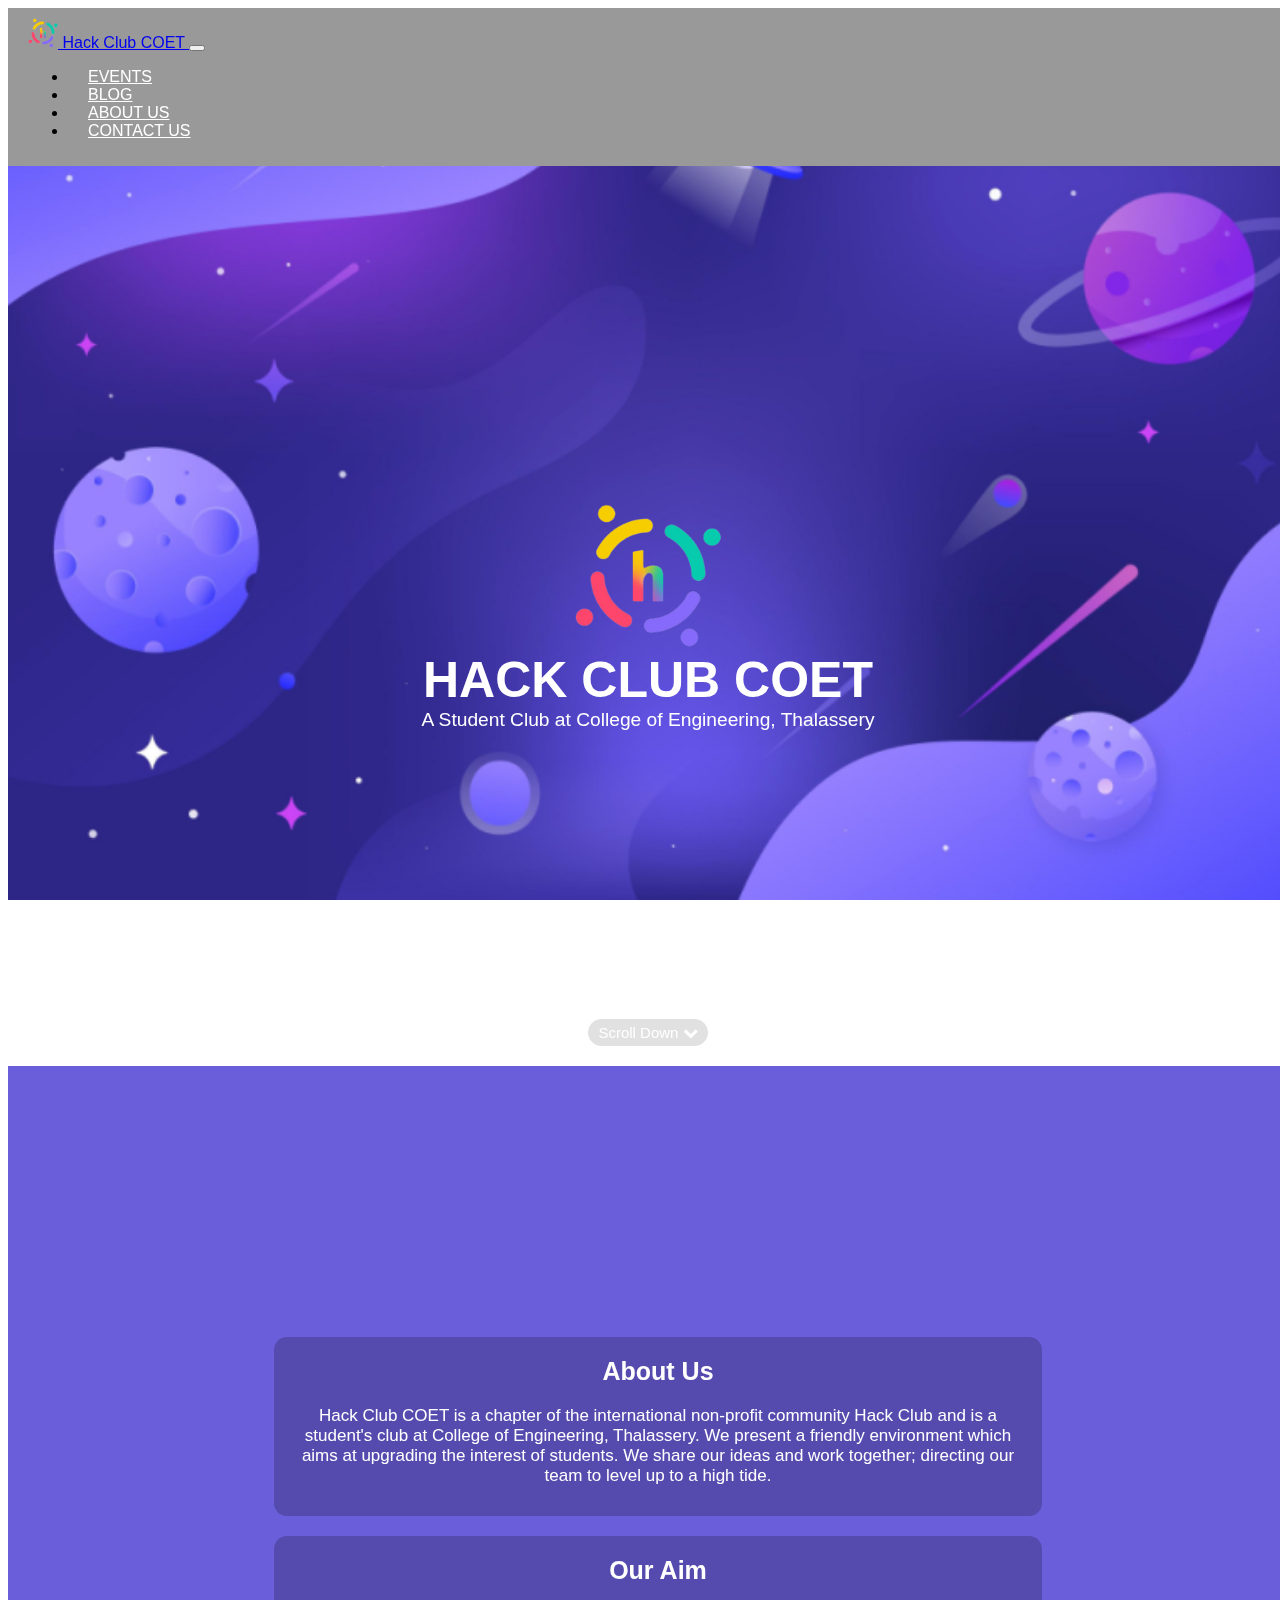
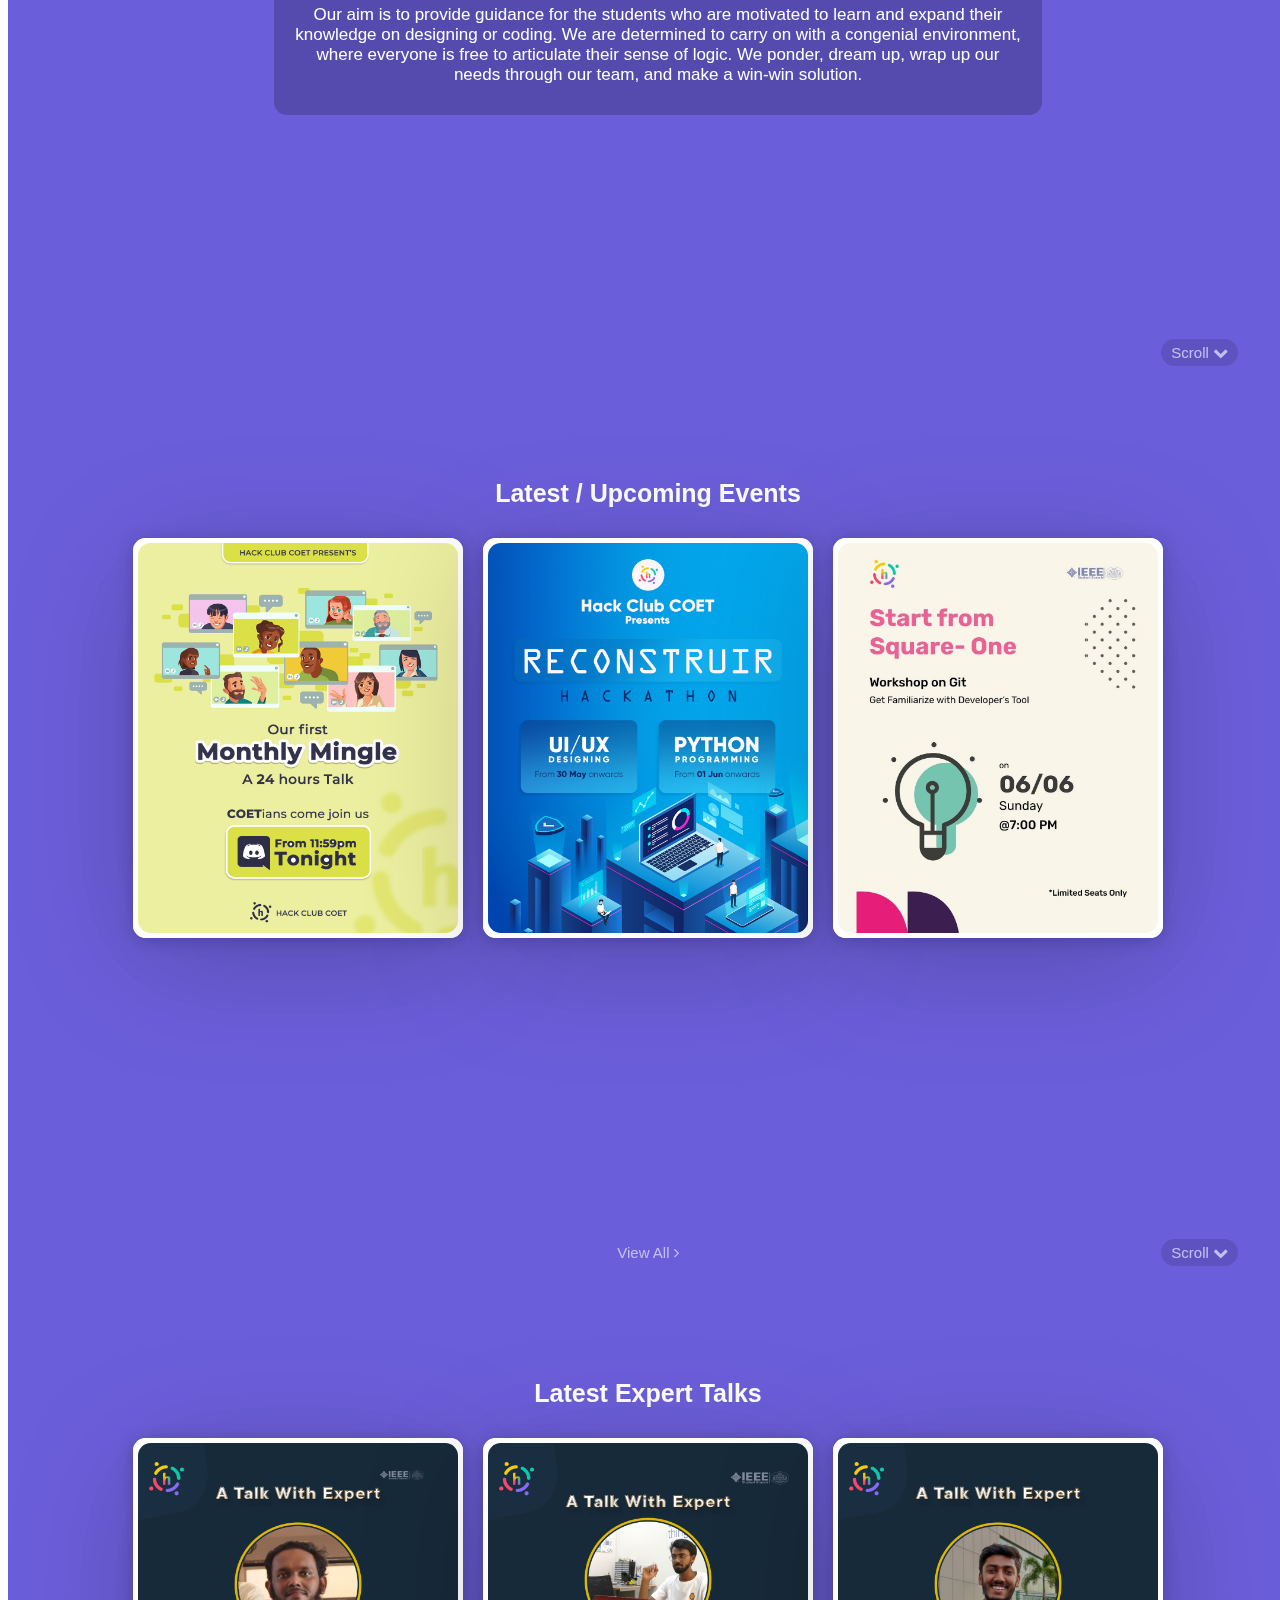
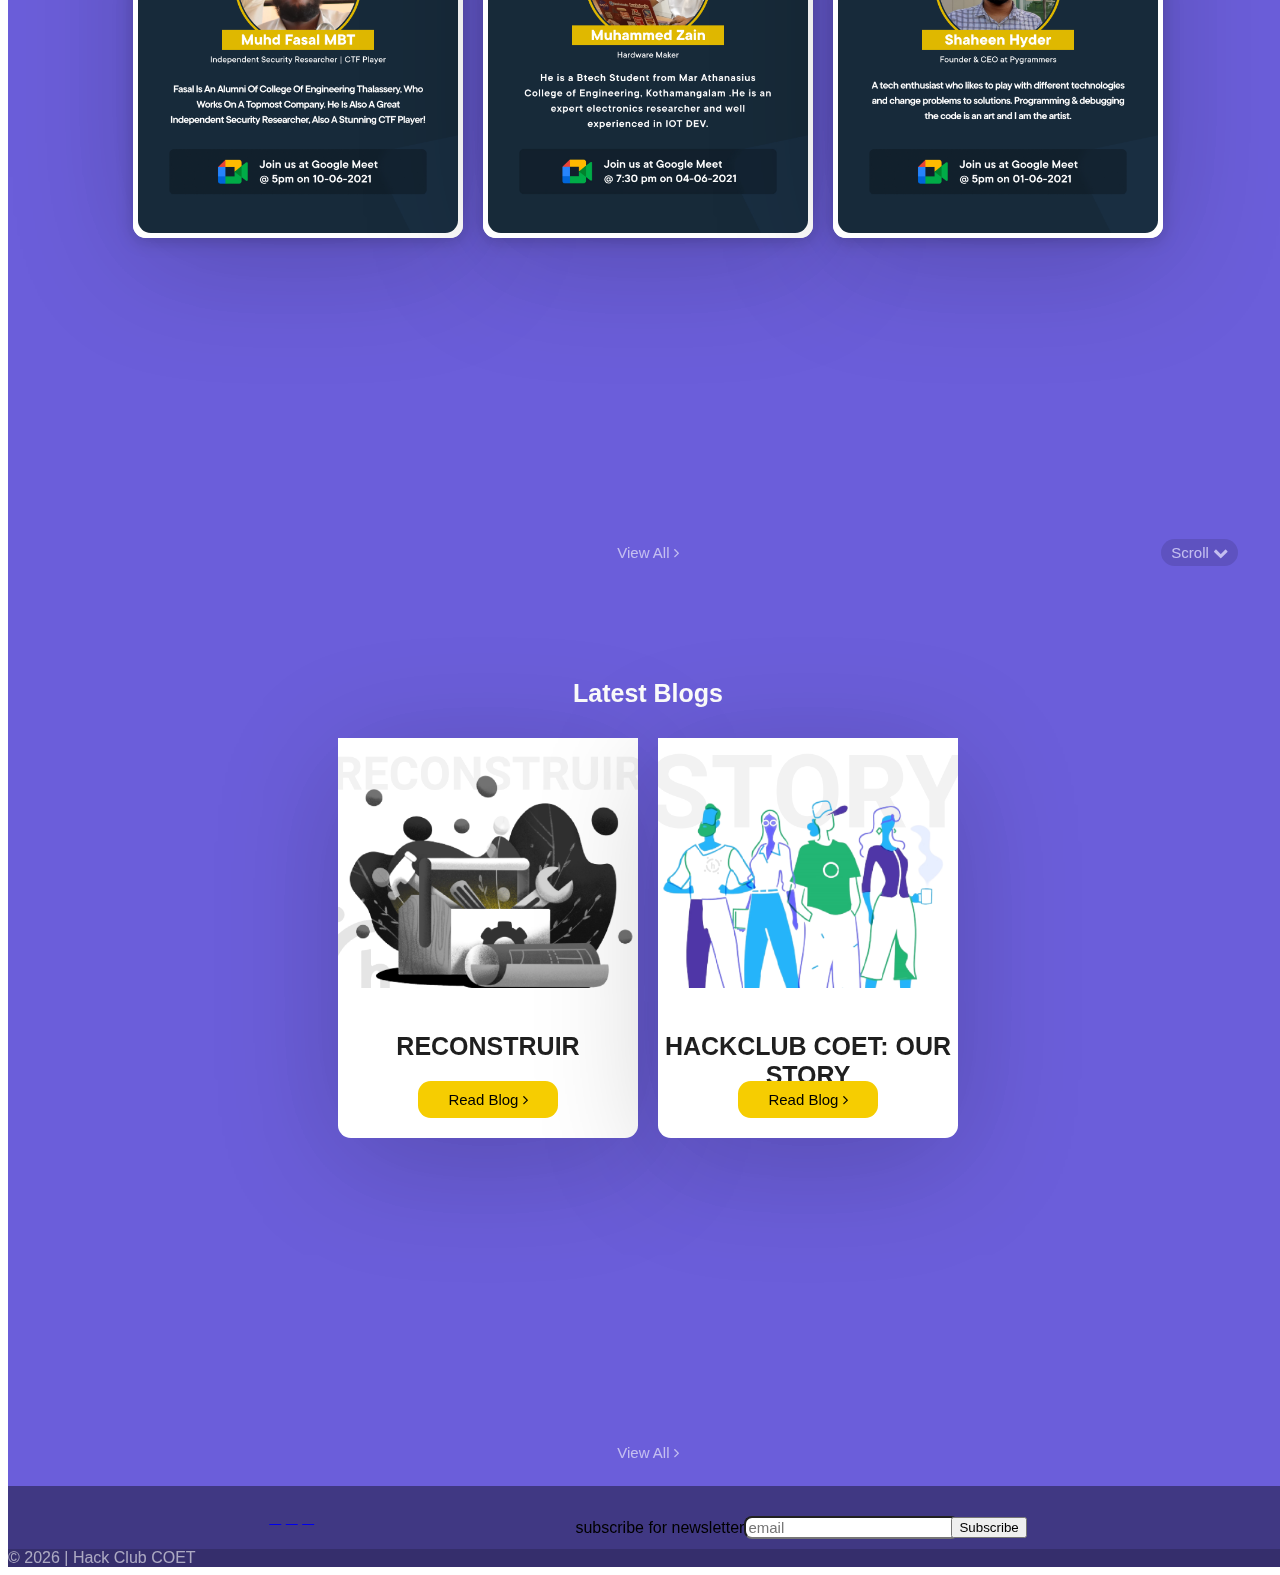
<file: index.html>
<!DOCTYPE html>
<html lang="en">
  <head>
    <meta charset="UTF-8" />
    <meta http-equiv="X-UA-Compatible" content="IE=edge" />
    <meta name="viewport" content="width=device-width, initial-scale=1.0" />
    <meta name="msvalidate.01" content="07CDDC0FB49ABBDCE7C8B6C9B025B1AA" />
    <meta
      name="google-site-verification"
      content="-dFdi8IzJCjH_2erG6P-GeSk7sXv66tMas6P9QhLvRU"
    />

    <meta
      name="description"
      content="Hack Club COET, a students club in College of Engineering Thalassery"
    />
    <meta
      name="keywords"
      content="HACK CLUB, COET, CETLY, COLLEGE OF ENGINEERING, THALASSERY, STUDENT CLUB"
    />

    <title>Hack Club COET</title>
    <link
      rel="shortcut icon"
      href="./images/hclogoclr.png"
      type="image/x-icon"
    />

    <link
      href="https://cdn.jsdelivr.net/npm/bootstrap@5.0.2/dist/css/bootstrap.min.css"
      rel="stylesheet"
      integrity="sha384-EVSTQN3/azprG1Anm3QDgpJLIm9Nao0Yz1ztcQTwFspd3yD65VohhpuuCOmLASjC"
      crossorigin="anonymous"
    />
    <link
      rel="stylesheet"
      href="https://cdnjs.cloudflare.com/ajax/libs/font-awesome/4.7.0/css/font-awesome.min.css"
    />
    <link
      rel="stylesheet"
      href="https://use.fontawesome.com/releases/v5.8.1/css/all.css"
      integrity="sha384-50oBUHEmvpQ+1lW4y57PTFmhCaXp0ML5d60M1M7uH2+nqUivzIebhndOJK28anvf"
      crossorigin="anonymous"
    />
    <link href="css/style.css" rel="stylesheet" />
    <script src="https://ajax.googleapis.com/ajax/libs/jquery/3.5.1/jquery.min.js"></script>
  </head>

  <body>
    <nav class="navbar fixed-top navbar-expand-lg navbar-dark bg-dark">
      <a class="navbar-brand" href="./index.html">
        <img
          src="images\hclogoclr.png"
          width="30"
          height="30"
          class="d-inline-block align-top"
          alt="hackclubcoet logo"
        />
        Hack Club COET
      </a>
      <button
        class="navbar-toggler"
        type="button"
        data-toggle="collapse"
        data-target="#navbarText"
        aria-controls="navbarText"
        aria-expanded="false"
        aria-label="Toggle navigation"
      >
        <span class="navbar-toggler-icon"></span>
      </button>
      <div class="collapse navbar-collapse" id="navbarText">
        <ul class="navbar-nav ms-auto">
          <li class="nav-item">
            <a class="nav-link" href="./events.html">EVENTS</a>
          </li>
          <li class="nav-item">
            <a class="nav-link" href="./blog.html">BLOG</a>
          </li>
          <li class="nav-item">
            <a class="nav-link" href="./about.html">ABOUT US</a>
          </li>
          <li class="nav-item">
            <a class="nav-link" href="./contact.html">CONTACT US</a>
          </li>
        </ul>
      </div>
    </nav>
    <div class="full-screen-page header-section">
      <div class="header-content">
        <img
          src="images\hclogoclr.png"
          alt="Hack Club COET logo"
          class="header-logo"
          srcset=""
        />
        <span class="header-title">HACK CLUB COET</span>
        <span class="header-subtitle"
          >A Student Club at College of Engineering, Thalassery</span
        >
        <a href="#page-1" class="btn-xs header-scroll-btn"
          >Scroll Down
          <span class="fa fa-chevron-down"></span>
        </a>
      </div>
    </div>
    <div class="full-screen-page secondary" id="page-1">
      <div class="container">
        <div class="about-page-section">
          <div class="about-section">
            <span class="about-title">About Us</span>
            <div class="about-content">
              Hack Club COET is a chapter of the international non-profit
              community Hack Club and is a student's club at College of
              Engineering, Thalassery. We present a friendly environment which
              aims at upgrading the interest of students. We share our ideas and
              work together; directing our team to level up to a high tide.
            </div>
          </div>
          <div class="about-section">
            <span class="about-title">Our Aim</span>
            <div class="about-content">
              Our aim is to provide guidance for the students who are motivated
              to learn and expand their knowledge on designing or coding. We are
              determined to carry on with a congenial environment, where
              everyone is free to articulate their sense of logic. We ponder,
              dream up, wrap up our needs through our team, and make a win-win
              solution.
            </div>
          </div>
        </div>

        <a href="#page-2" class="btn-xs scroll-btn"
          >Scroll
          <span class="fa fa-chevron-down"></span>
        </a>
      </div>
    </div>

    <div class="full-screen-page secondary" id="page-2">
      <div class="container">
        <div class="home-event-section">
          <h4 class="home-page-subheading">Latest / Upcoming Events</h4>

          <div class="events">
            <div class="row">
              <div class="event_box col-md-4">
                <div class="event_face event_face--front">
                  <div class="event_poster">
                    <img src="images\events\event\monthly mingle.jpg"
                    alt="monthly mingle" />
                  </div>
                </div>
                <div class="event_face event_face--back">
                  <div class="event_content">
                    <div class="event_body">
                      <h3>Monthly Mingle</h3>
                      <p>
                        Hey folks👋, twin joys to be announced! We are delighted
                        to declare that HackClub COET had completed level 0 of
                        !!RECONSTRUIR!!
                      </p>
                    </div>
                  </div>
                </div>
              </div>
              <div class="event_box col-md-4">
                <div class="event_face event_face--front">
                  <div class="event_poster">
                    <img
                      src="images\events\event\hacktn.jpg"
                      alt="reconstruir"
                    />
                  </div>
                </div>
                <div class="event_face event_face--back">
                  <div class="event_content">
                    <div class="event_body">
                      <h3>RECONSTRUIR</h3>
                      <p>
                        The Hackclub Coet presents Virtual Hackathon for COET
                        students. A Beginner to Pro Event!!!
                      </p>
                    </div>
                  </div>
                </div>
              </div>

              <div class="event_box col-md-4">
                <div class="event_face event_face--front">
                  <div class="event_poster">
                    <img
                      src="images\events\event\git poster.jpeg"
                      alt="git workshop"
                    />
                  </div>
                </div>
                <div class="event_face event_face--back">
                  <div class="event_content">
                    <div class="event_body">
                      <h3>GIT WORKSHOP</h3>
                      <p>
                        The GitHub platform is an incredibly powerful
                        collaboration tool. Anyone can collaborate on projects
                        using Git! In this workshop, participants will create an
                        account, become familiar with the Git platform, and use
                        a best practice collaboration workflow to add their
                        hometown to a map of all Localhost participants!
                      </p>
                    </div>
                  </div>
                </div>
              </div>
            </div>
          </div>
          <a href="./events.html" class="btn-xs view-more">
            View All <span class="fa fa-angle-right"></span>
          </a>
        </div>
      </div>

      <a href="#page-3" class="btn-xs scroll-btn"
        >Scroll
        <span class="fa fa-chevron-down"></span>
      </a>
    </div>

    <div class="full-screen-page secondary" id="page-3">
      <div class="container">
        <div class="home-event-section" id="#tech-talk">
          <h4 class="home-page-subheading">Latest Expert Talks</h4>
          <div class="events">
            <div class="row">
              <div class="event_box col-md-4">
                <div class="event_face event_face--front">
                  <div class="event_poster">
                    <img
                      src="images\events\tech-talk\TT5 Fasal.png"
                      alt="tech talk with fasal"
                    />
                  </div>
                </div>
                <div class="event_face event_face--back">
                  <div class="event_content">
                    <div class="event_body">
                      <h3>Muhd Fasal MBT</h3>
                      <p>
                        Mr.Fasal is an Aluminee from College of Engineering
                        Thalassery who is an independent security researcher and
                        a stunning CTF player
                      </p>
                    </div>
                  </div>
                </div>
              </div>
              <div class="event_box col-md-4">
                <div class="event_face event_face--front">
                  <div class="event_poster">
                    <img
                      src="images\events\tech-talk\TT3 Zain.jpg"
                      alt="tech talk with zain"
                    />
                  </div>
                </div>
                <div class="event_face event_face--back">
                  <div class="event_content">
                    <div class="event_body">
                      <h3>Muhammmed Zain</h3>
                      <p>
                        He is a Btech Student from Mar Athanasius College of
                        engineering ,Kothamangalam .He is an expert electronics
                        researcher and well experienced in IOT DEV.
                      </p>
                    </div>
                  </div>
                </div>
              </div>
              <div class="event_box col-md-4">
                <div class="event_face event_face--front">
                  <div class="event_poster">
                    <img
                      src="images\events\tech-talk\TT2 Shaheen hyder.png"
                      alt="tech talk with shaheen"
                    />
                  </div>
                </div>
                <div class="event_face event_face--back">
                  <div class="event_content">
                    <div class="event_body">
                      <h3>Shaheen Hyder</h3>
                      <p>
                        A tech enthusiast who likes to play with different
                        technologies and change problems to solutions.
                        Programming & debugging the code is an art and I am the
                        artist
                      </p>
                    </div>
                  </div>
                </div>
              </div>
            </div>
          </div>
          <a href="./events.html#tech-talk" class="btn-xs view-more">
            View All <span class="fa fa-angle-right"></span>
          </a>
        </div>
      </div>

      <a href="#page-4" class="btn-xs scroll-btn"
        >Scroll
        <span class="fa fa-chevron-down"></span>
      </a>
    </div>

    <div class="full-screen-page secondary" id="page-4">
      <div class="container">
        <div class="latest-blog-section row">
          <h4 class="home-page-subheading">Latest Blogs</h4>
          <div class="latest-blogs">
            <div class="row">
              <div class="col-md-4 latest-blog-box">
                <div class="home-blog-img-wrapper">
                  <img
                    src="./images/blogs/blog 2/icon.png"
                    alt="hackclub coet story"
                    srcset=""
                  />
                </div>
                <div class="home-blog-info">
                  <h4>RECONSTRUIR</h4>

                  <a href="./blogs/reconstruir.html" class="btn-md read-more">
                    Read Blog <span class="fa fa-angle-right"></span>
                  </a>
                </div>
              </div>
              <div class="col-md-4 latest-blog-box">
                <div class="home-blog-img-wrapper">
                  <img
                    src="./images/blogs/blog1/icon.png"
                    alt="hackclub coet story"
                    srcset=""
                  />
                </div>
                <div class="home-blog-info">
                  <h4>HACKCLUB COET: OUR STORY</h4>

                  <a
                    href="./blogs/hackclubcoet_story.html"
                    class="btn-md read-more"
                  >
                    Read Blog <span class="fa fa-angle-right"></span>
                  </a>
                </div>
              </div>
            </div>
          </div>
          <a href="./blog.html" class="btn-xs view-more">
            View All <span class="fa fa-angle-right"></span>
          </a>
        </div>
      </div>
    </div>

    <!-- Footer -->
    <footer class="text-center text-white secondary">
      <div class="footer-container p-4 row">
        <!-- Section: Social media -->
        <section class="col-md-4">
          <!-- Instagram -->
          <a
            class="btn btn-outline-light btn-floating m-1"
            href="https://www.instagram.com/hackclubcoet"
            target="blank"
            role="button"
            ><i class="fab fa-instagram"></i
          ></a>
          <!-- Linkedin -->
          <a
            class="btn btn-outline-light btn-floating m-1"
            href="https://www.linkedin.com/company/hackclubcoet"
            target="blank"
            role="button"
            ><i class="fab fa-linkedin"></i
          ></a>
          <!-- Github -->
          <a
            class="btn btn-outline-light btn-floating m-1"
            href="https://github.com/hackclubcoet"
            target="blank"
            role="button"
            ><i class="fab fa-github"></i
          ></a>
          <!--Discord-->
          <a
            class="btn btn-outline-light btn-floating m-1"
            href="https://discord.gg/Wx6F5ZXGfb"
            target="blank"
            role="button"
            ><i class="fab fa-discord"></i
          ></a>
        </section>
        <section class="email-subscription-section col-md-8">
          <form action="" id="subscription-form">
            <div class="row d-flex">
              <div class="col-md-12 newsletter-elements newsletter-heading">
                <span>subscribe for newsletter</span>
              </div>
              <div class="col-md-8 newsletter-elements">
                <div class="form-outline form-white mb-4">
                  <input
                    type="email"
                    name="email"
                    class="form-control"
                    placeholder="email"
                    required
                  />
                </div>
              </div>
              <div class="col-md-4 newsletter-elements">
                <button type="submit" class="btn btn-outline-light mb-4">
                  Subscribe
                </button>
              </div>
            </div>
          </form>
        </section>
      </div>

      <!-- Copyright -->
      <div
        class="text-center p-3 footer-copyright"
        style="background-color: rgba(0, 0, 0, 0.2)"
      >
        <span
          >&copy;
          <script>
            document.write(new Date().getFullYear());
          </script>
          | Hack Club COET</span
        >
      </div>
      <!-- Copyright -->
    </footer>
    <!-- Footer -->

    <!-- JavaScript section -->
    <script
      src="https://code.jquery.com/jquery-3.2.1.slim.min.js"
      integrity="sha384-KJ3o2DKtIkvYIK3UENzmM7KCkRr/rE9/Qpg6aAZGJwFDMVNA/GpGFF93hXpG5KkN"
      crossorigin="anonymous"
    ></script>
    <script
      src="https://cdnjs.cloudflare.com/ajax/libs/popper.js/1.12.9/umd/popper.min.js"
      integrity="sha384-ApNbgh9B+Y1QKtv3Rn7W3mgPxhU9K/ScQsAP7hUibX39j7fakFPskvXusvfa0b4Q"
      crossorigin="anonymous"
    ></script>
    <script
      src="https://maxcdn.bootstrapcdn.com/bootstrap/4.0.0/js/bootstrap.min.js"
      integrity="sha384-JZR6Spejh4U02d8jOt6vLEHfe/JQGiRRSQQxSfFWpi1MquVdAyjUar5+76PVCmYl"
      crossorigin="anonymous"
    ></script>
    <script
      src="https://code.jquery.com/jquery-3.4.1.js"
      integrity="sha256-WpOohJOqMqqyKL9FccASB9O0KwACQJpFTUBLTYOVvVU="
      crossorigin="anonymous"
    ></script>
    <script src="./js/sendData.js"></script>
  </body>
</html>
</file>
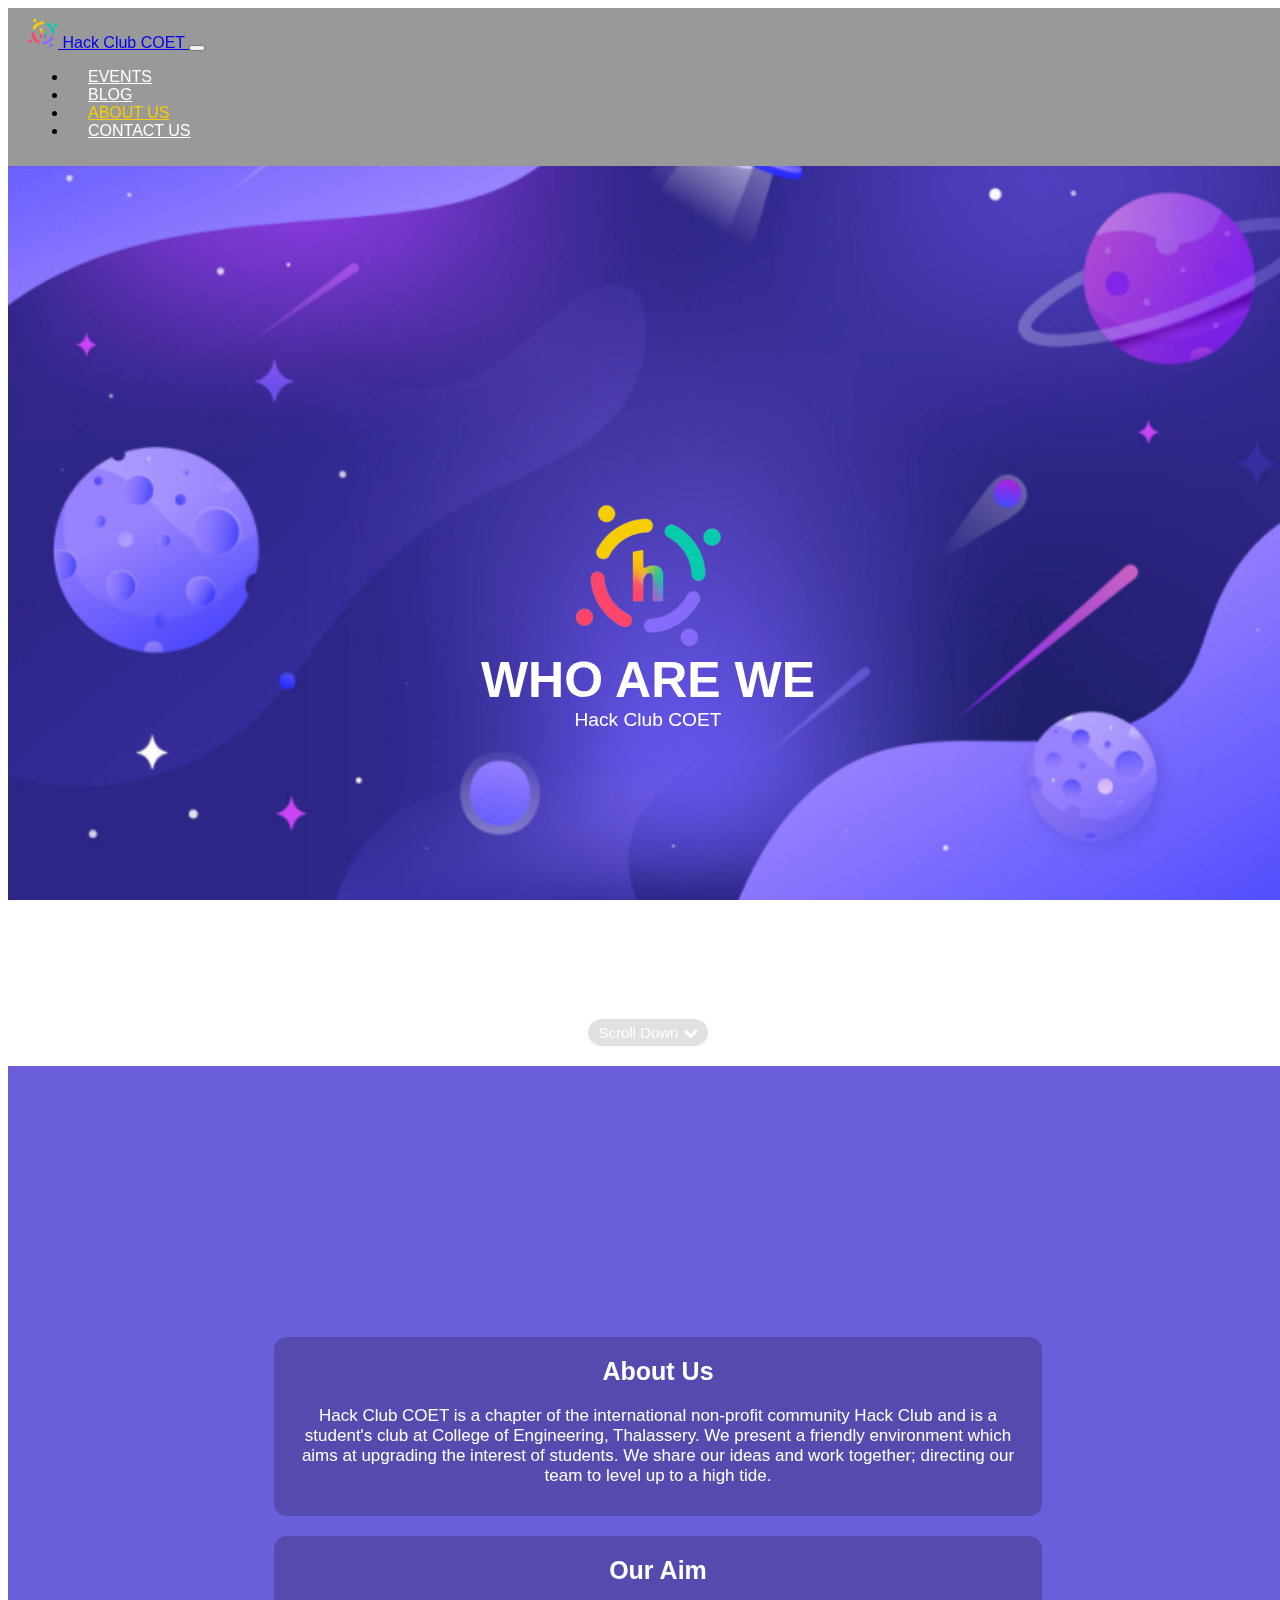
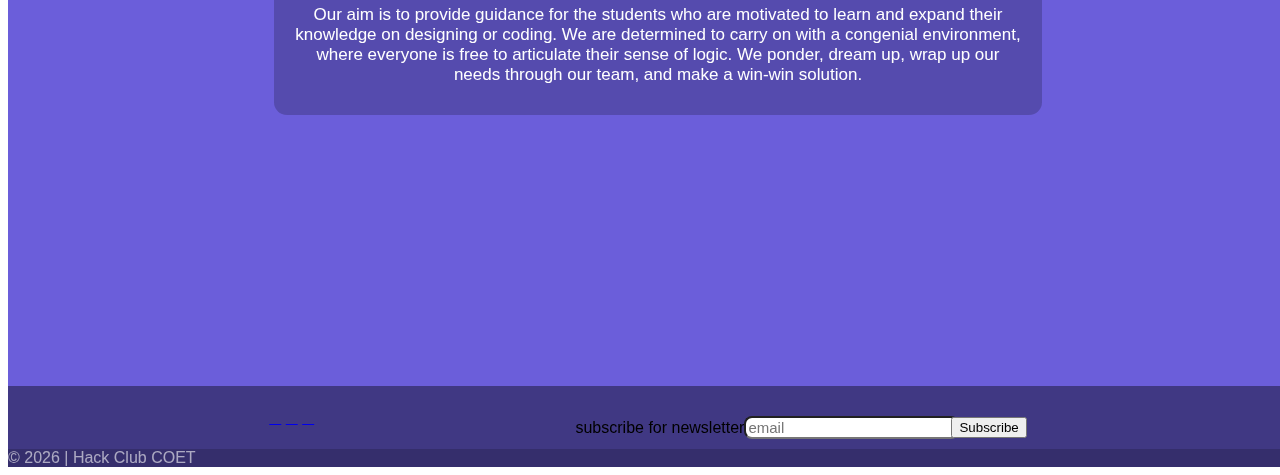
<file: about.html>
<!DOCTYPE html>
<html lang="en">
  <head>
    <meta charset="UTF-8" />
    <meta http-equiv="X-UA-Compatible" content="IE=edge" />
    <meta name="viewport" content="width=device-width, initial-scale=1.0" />
    <title>Hack Club COET</title>
    <link
      rel="shortcut icon"
      href="./images/hclogoclr.png"
      type="image/x-icon"
    />

    <link
      href="https://cdn.jsdelivr.net/npm/bootstrap@5.0.2/dist/css/bootstrap.min.css"
      rel="stylesheet"
      integrity="sha384-EVSTQN3/azprG1Anm3QDgpJLIm9Nao0Yz1ztcQTwFspd3yD65VohhpuuCOmLASjC"
      crossorigin="anonymous"
    />
    <link
      rel="stylesheet"
      href="https://cdnjs.cloudflare.com/ajax/libs/font-awesome/4.7.0/css/font-awesome.min.css"
    />
    <link rel="stylesheet" href="https://use.fontawesome.com/releases/v5.8.1/css/all.css" integrity="sha384-50oBUHEmvpQ+1lW4y57PTFmhCaXp0ML5d60M1M7uH2+nqUivzIebhndOJK28anvf" crossorigin="anonymous">
    <link href="css/style.css" rel="stylesheet" />
    <script src="https://ajax.googleapis.com/ajax/libs/jquery/3.5.1/jquery.min.js"></script>
  </head>

  <body>
    <nav class="navbar fixed-top navbar-expand-lg navbar-dark bg-dark">
      <a class="navbar-brand" href="./index.html">
        <img
          src="images\hclogoclr.png"
          width="30"
          height="30"
          class="d-inline-block align-top"
          alt="hackclubcoet logo"
        />
        Hack Club COET
      </a>
      <button
        class="navbar-toggler"
        type="button"
        data-toggle="collapse"
        data-target="#navbarText"
        aria-controls="navbarText"
        aria-expanded="false"
        aria-label="Toggle navigation"
      >
        <span class="navbar-toggler-icon"></span>
      </button>
      <div class="collapse navbar-collapse" id="navbarText">
        <ul class="navbar-nav ms-auto">
          <li class="nav-item">
            <a class="nav-link" href="./events.html">EVENTS</a>
          </li>
          <li class="nav-item">
            <a class="nav-link" href="./blog.html">BLOG</a>
          </li>
          <li class="nav-item">
            <a class="nav-link active" href="./about.html">ABOUT US</a>
          </li>
          <li class="nav-item">
            <a class="nav-link" href="./contact.html">CONTACT US</a>
          </li>
        </ul>
      </div>
    </nav>
    <div class="full-screen-page header-section">
      <div class="header-content">
        <img
          src="images\hclogoclr.png"
          alt="Hack Club COET logo"
          class="header-logo"
          srcset=""
        />
        <span class="header-title">WHO ARE WE</span>
        <span class="header-subtitle">Hack Club COET</span>

        <a href="#page-1" class="btn-xs header-scroll-btn"
          >Scroll Down
          <span class="fa fa-chevron-down"></span>
        </a>
      </div>
    </div>
    <div class="full-screen-page secondary" id="page-1">
      <div class="about-page-section z-0">
        <div class="about-section">
          <span class="about-title">About Us</span>
          <div class="about-content">
            Hack Club COET is a chapter of the international non-profit
            community Hack Club and is a student's club at College of
            Engineering, Thalassery. We present a friendly environment which
            aims at upgrading the interest of students. We share our ideas and
            work together; directing our team to level up to a high tide.
          </div>
        </div>
        <div class="about-section z-0">
          <span class="about-title">Our Aim</span>
          <div class="about-content">
            Our aim is to provide guidance for the students who are motivated to
            learn and expand their knowledge on designing or coding. We are
            determined to carry on with a congenial environment, where everyone
            is free to articulate their sense of logic. We ponder, dream up,
            wrap up our needs through our team, and make a win-win solution.
          </div>
        </div>
      </div>
    </div>

    <!-- Footer -->
    <footer class="text-center text-white secondary">
      <div class="footer-container p-4 row">
        <!-- Section: Social media -->
        <section class="col-md-4">
          <!-- Instagram -->
          <a
            class="btn btn-outline-light btn-floating m-1"
            href="https://www.instagram.com/hackclubcoet"
            target="blank"
            role="button"
            ><i class="fab fa-instagram"></i
          ></a>
          <!-- Linkedin -->
          <a
            class="btn btn-outline-light btn-floating m-1"
            href="https://www.linkedin.com/company/hackclubcoet"
            target="blank"
            role="button"
            ><i class="fab fa-linkedin"></i
          ></a>
          <!-- Github -->
          <a
            class="btn btn-outline-light btn-floating m-1"
            href="https://github.com/hackclubcoet"
            target="blank"
            role="button"
            ><i class="fab fa-github"></i
          ></a>
          <!--Discord-->
          <a
            class="btn btn-outline-light btn-floating m-1"
            href="https://discord.gg/Wx6F5ZXGfb"
            target="blank"
            role="button"
            ><i class="fab fa-discord"></i
          ></a>
        </section>
        <section class="email-subscription-section col-md-8">
          <form action="" id="subscription-form">
            <div class="row d-flex">
              <div class="col-md-12 newsletter-elements newsletter-heading">
                <span>subscribe for newsletter</span>
              </div>
              <div class="col-md-8 newsletter-elements">
                <div class="form-outline form-white mb-4">
                  <input
                    type="email"
                    name="email"
                    class="form-control"
                    placeholder="email"
                    required
                  />
                </div>
              </div>
              <div class="col-md-4 newsletter-elements">
                <button type="submit" class="btn btn-outline-light mb-4">
                  Subscribe
                </button>
              </div>
            </div>
          </form>
        </section>
      </div>

      <!-- Copyright -->
      <div
        class="text-center p-3 footer-copyright"
        style="background-color: rgba(0, 0, 0, 0.2)"
      >
        <span
          >&copy;
          <script>
            document.write(new Date().getFullYear());
          </script>
          | Hack Club COET</span
        >
      </div>
      <!-- Copyright -->
    </footer>

    <!-- JavaScript section -->
    <script
      src="https://code.jquery.com/jquery-3.2.1.slim.min.js"
      integrity="sha384-KJ3o2DKtIkvYIK3UENzmM7KCkRr/rE9/Qpg6aAZGJwFDMVNA/GpGFF93hXpG5KkN"
      crossorigin="anonymous"
    ></script>
    <script
      src="https://cdnjs.cloudflare.com/ajax/libs/popper.js/1.12.9/umd/popper.min.js"
      integrity="sha384-ApNbgh9B+Y1QKtv3Rn7W3mgPxhU9K/ScQsAP7hUibX39j7fakFPskvXusvfa0b4Q"
      crossorigin="anonymous"
    ></script>
    <script
      src="https://maxcdn.bootstrapcdn.com/bootstrap/4.0.0/js/bootstrap.min.js"
      integrity="sha384-JZR6Spejh4U02d8jOt6vLEHfe/JQGiRRSQQxSfFWpi1MquVdAyjUar5+76PVCmYl"
      crossorigin="anonymous"
    ></script>
    <script
      src="https://code.jquery.com/jquery-3.4.1.js"
      integrity="sha256-WpOohJOqMqqyKL9FccASB9O0KwACQJpFTUBLTYOVvVU="
      crossorigin="anonymous"
    ></script>
    <script src="./js/sendData.js"></script>
  </body>
</html>
</file>
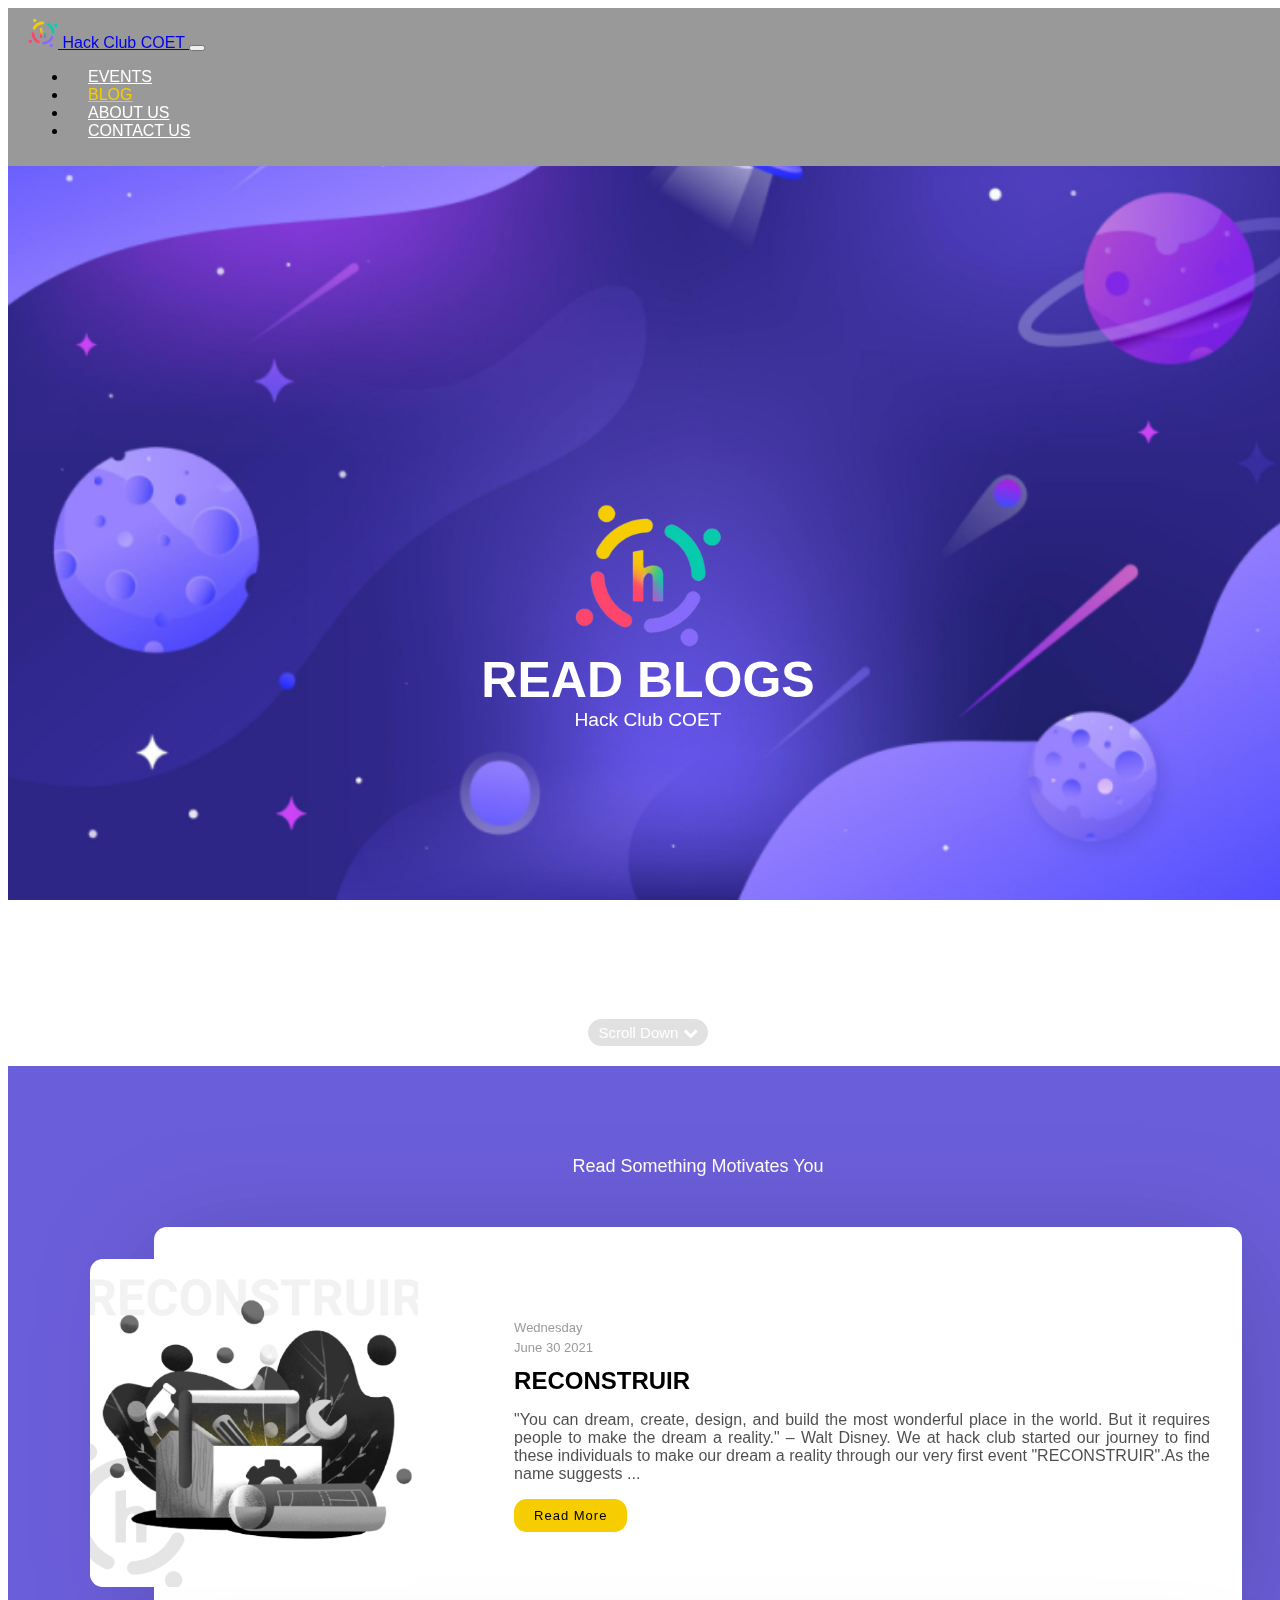
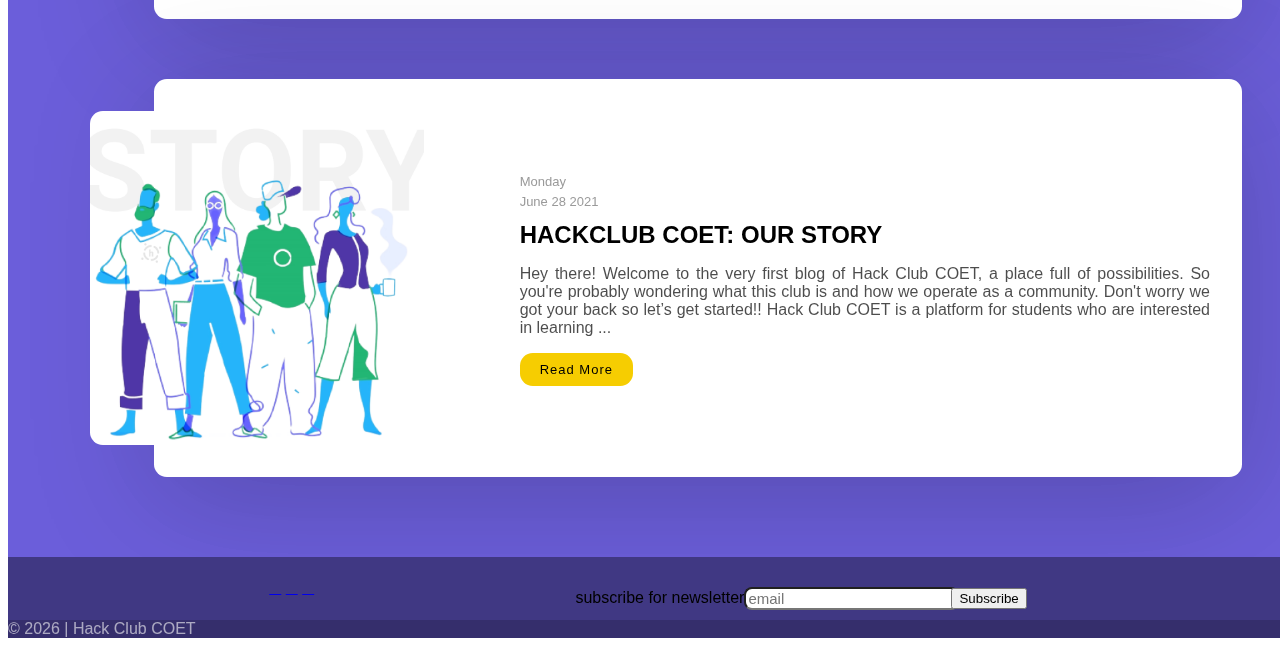
<file: blog.html>
<!DOCTYPE html>
<html lang="en">
  <head>
    <meta charset="UTF-8" />
    <meta http-equiv="X-UA-Compatible" content="IE=edge" />
    <meta name="viewport" content="width=device-width, initial-scale=1.0" />
    <title>Hack Club COET</title>
    <link
      rel="shortcut icon"
      href="./images/hclogoclr.png"
      type="image/x-icon"
    />
    <link
      href="https://cdn.jsdelivr.net/npm/bootstrap@5.0.2/dist/css/bootstrap.min.css"
      rel="stylesheet"
      integrity="sha384-EVSTQN3/azprG1Anm3QDgpJLIm9Nao0Yz1ztcQTwFspd3yD65VohhpuuCOmLASjC"
      crossorigin="anonymous"
    />
    <link
      rel="stylesheet"
      href="https://cdnjs.cloudflare.com/ajax/libs/font-awesome/4.7.0/css/font-awesome.min.css"
    />
    <link href="css/style.css" rel="stylesheet" />
    <link rel="stylesheet" href="https://use.fontawesome.com/releases/v5.8.1/css/all.css" integrity="sha384-50oBUHEmvpQ+1lW4y57PTFmhCaXp0ML5d60M1M7uH2+nqUivzIebhndOJK28anvf" crossorigin="anonymous">
    <script src="https://ajax.googleapis.com/ajax/libs/jquery/3.5.1/jquery.min.js"></script>
  </head>

  <body>
    <nav class="navbar fixed-top navbar-expand-lg navbar-dark bg-dark">
      <a class="navbar-brand" href="./index.html">
        <img
          src="images\hclogoclr.png"
          width="30"
          height="30"
          class="d-inline-block align-top"
          alt="hackclubcoet logo"
        />
        Hack Club COET
      </a>
      <button
        class="navbar-toggler"
        type="button"
        data-toggle="collapse"
        data-target="#navbarText"
        aria-controls="navbarText"
        aria-expanded="false"
        aria-label="Toggle navigation"
      >
        <span class="navbar-toggler-icon"></span>
      </button>
      <div class="collapse navbar-collapse" id="navbarText">
        <ul class="navbar-nav ms-auto">
          <li class="nav-item">
            <a class="nav-link" href="./events.html">EVENTS</a>
          </li>
          <li class="nav-item">
            <a class="nav-link active" href="./blog.html">BLOG</a>
          </li>
          <li class="nav-item">
            <a class="nav-link" href="./about.html">ABOUT US</a>
          </li>
          <li class="nav-item">
            <a class="nav-link" href="./contact.html">CONTACT US</a>
          </li>
        </ul>
      </div>
    </nav>
    <div class="full-screen-page header-section">
      <div class="header-content">
        <img
          src="images\hclogoclr.png"
          alt="Hack Club COET logo"
          class="header-logo"
          srcset=""
        />
        <span class="header-title">READ BLOGS</span>
        <span class="header-subtitle">Hack Club COET</span>

        <a href="#page-1" class="btn-xs header-scroll-btn"
          >Scroll Down
          <span class="fa fa-chevron-down"></span>
        </a>
      </div>
    </div>

    <div class="full-screen-page secondary" id="page-1">
      <div class="blog-section z-0">
        <div class="section-header">
          <span>Read Something Motivates You</span>
        </div>
        <div class="blog-post">
          <div class="blog-post-img">
            <img src="./images/blogs/blog 2/icon.png" alt="reconstruir"/>
          </div>
          <div class="blog-post-info">
            <div class="blog-post-date">
              <span>Wednesday</span>
              <span>June 30 2021</span>
            </div>
            <h1 class="blog-post-title">RECONSTRUIR</h1>
            <p class="blog-post-text">
              "You can dream, create, design, and build the most wonderful place
              in the world. But it requires people to make the dream a reality."
              – Walt Disney. We at hack club started our journey to find these
              individuals to make our dream a reality through our very first
              event "RECONSTRUIR".As the name suggests ...
            </p>
            <a href="./blogs/reconstruir.html" class="blog-post-button"
              >Read More</a
            >
          </div>
        </div>
        <div class="blog-post">
          <div class="blog-post-img">
            <img src="./images/blogs/blog1/icon.png" class="hackclubcoet story"/>
          </div>
          <div class="blog-post-info">
            <div class="blog-post-date">
              <span>Monday</span>
              <span>June 28 2021</span>
            </div>
            <h1 class="blog-post-title">HACKCLUB COET: OUR STORY</h1>
            <p class="blog-post-text">
              Hey there! Welcome to the very first blog of Hack Club COET, a
              place full of possibilities. So you're probably wondering what
              this club is and how we operate as a community. Don't worry we got
              your back so let’s get started!! Hack Club COET is a platform for
              students who are interested in learning ...
            </p>
            <a href="./blogs/hackclubcoet_story.html" class="blog-post-button"
              >Read More</a
            >
          </div>
        </div>

        <!-- <div class="blog-post">
          <div class="blog-post-img">
            <img src="images\logo.jpg" />
          </div>
          <div class="blog-post-info">
            <div class="blog-post-date">
              <span>Thursday</span>
              <span>July 1 2021</span>
            </div>
            <h1 class="blog-post-title">
              What is Lorem Ipsum Lorem Ipsum is simply dummy text of the
              printing and typesetting
            </h1>
            <p class="blog-post-text">
              Lorem Ipsum has been the industry's standard dummy text ever since
              the 1500s, when an unknown printer took a galley of type and
              scrambled it to make a type specimen book. It has survived not
              only five centuries, but also the leap into electronic typesetting
            </p>
            <a class="blog-post-button">Read More</a>
          </div>
        </div> -->
      </div>
    </div>

    <!-- Footer -->
    <!-- Footer -->
    <footer class="text-center text-white secondary">
      <div class="footer-container p-4 row">
        <!-- Section: Social media -->
        <section class="col-md-4">
          <!-- Instagram -->
          <a
            class="btn btn-outline-light btn-floating m-1"
            href="https://www.instagram.com/hackclubcoet"
            target="blank"
            role="button"
            ><i class="fab fa-instagram"></i
          ></a>
          <!-- Linkedin -->
          <a
            class="btn btn-outline-light btn-floating m-1"
            href="https://www.linkedin.com/company/hackclubcoet"
            target="blank"
            role="button"
            ><i class="fab fa-linkedin"></i
          ></a>
          <!-- Github -->
          <a
            class="btn btn-outline-light btn-floating m-1"
            href="https://github.com/hackclubcoet"
            target="blank"
            role="button"
            ><i class="fab fa-github"></i
          ></a>
          <!--Discord-->
          <a
            class="btn btn-outline-light btn-floating m-1"
            href="https://discord.gg/Wx6F5ZXGfb"
            target="blank"
            role="button"
            ><i class="fab fa-discord"></i
          ></a>
        </section>
        <section class="email-subscription-section col-md-8">
          <form action="" id="subscription-form">
            <div class="row d-flex">
              <div class="col-md-12 newsletter-elements newsletter-heading">
                <span>subscribe for newsletter</span>
              </div>
              <div class="col-md-8 newsletter-elements">
                <div class="form-outline form-white mb-4">
                  <input
                    type="email"
                    name="email"
                    class="form-control"
                    placeholder="email"
                    required
                  />
                </div>
              </div>
              <div class="col-md-4 newsletter-elements">
                <button type="submit" class="btn btn-outline-light mb-4">
                  Subscribe
                </button>
              </div>
            </div>
          </form>
        </section>
      </div>

      <!-- Copyright -->
      <div
        class="text-center p-3 footer-copyright"
        style="background-color: rgba(0, 0, 0, 0.2)"
      >
        <span
          >&copy;
          <script>
            document.write(new Date().getFullYear());
          </script>
          | Hack Club COET</span
        >
      </div>
      <!-- Copyright -->
    </footer>

    <!-- JavaScript section -->
    <script
      src="https://code.jquery.com/jquery-3.2.1.slim.min.js"
      integrity="sha384-KJ3o2DKtIkvYIK3UENzmM7KCkRr/rE9/Qpg6aAZGJwFDMVNA/GpGFF93hXpG5KkN"
      crossorigin="anonymous"
    ></script>
    <script
      src="https://cdnjs.cloudflare.com/ajax/libs/popper.js/1.12.9/umd/popper.min.js"
      integrity="sha384-ApNbgh9B+Y1QKtv3Rn7W3mgPxhU9K/ScQsAP7hUibX39j7fakFPskvXusvfa0b4Q"
      crossorigin="anonymous"
    ></script>
    <script
      src="https://maxcdn.bootstrapcdn.com/bootstrap/4.0.0/js/bootstrap.min.js"
      integrity="sha384-JZR6Spejh4U02d8jOt6vLEHfe/JQGiRRSQQxSfFWpi1MquVdAyjUar5+76PVCmYl"
      crossorigin="anonymous"
    ></script>
    <script
      src="https://code.jquery.com/jquery-3.4.1.js"
      integrity="sha256-WpOohJOqMqqyKL9FccASB9O0KwACQJpFTUBLTYOVvVU="
      crossorigin="anonymous"
    ></script>
    <script src="./js/sendData.js"></script>
  </body>
</html>
</file>
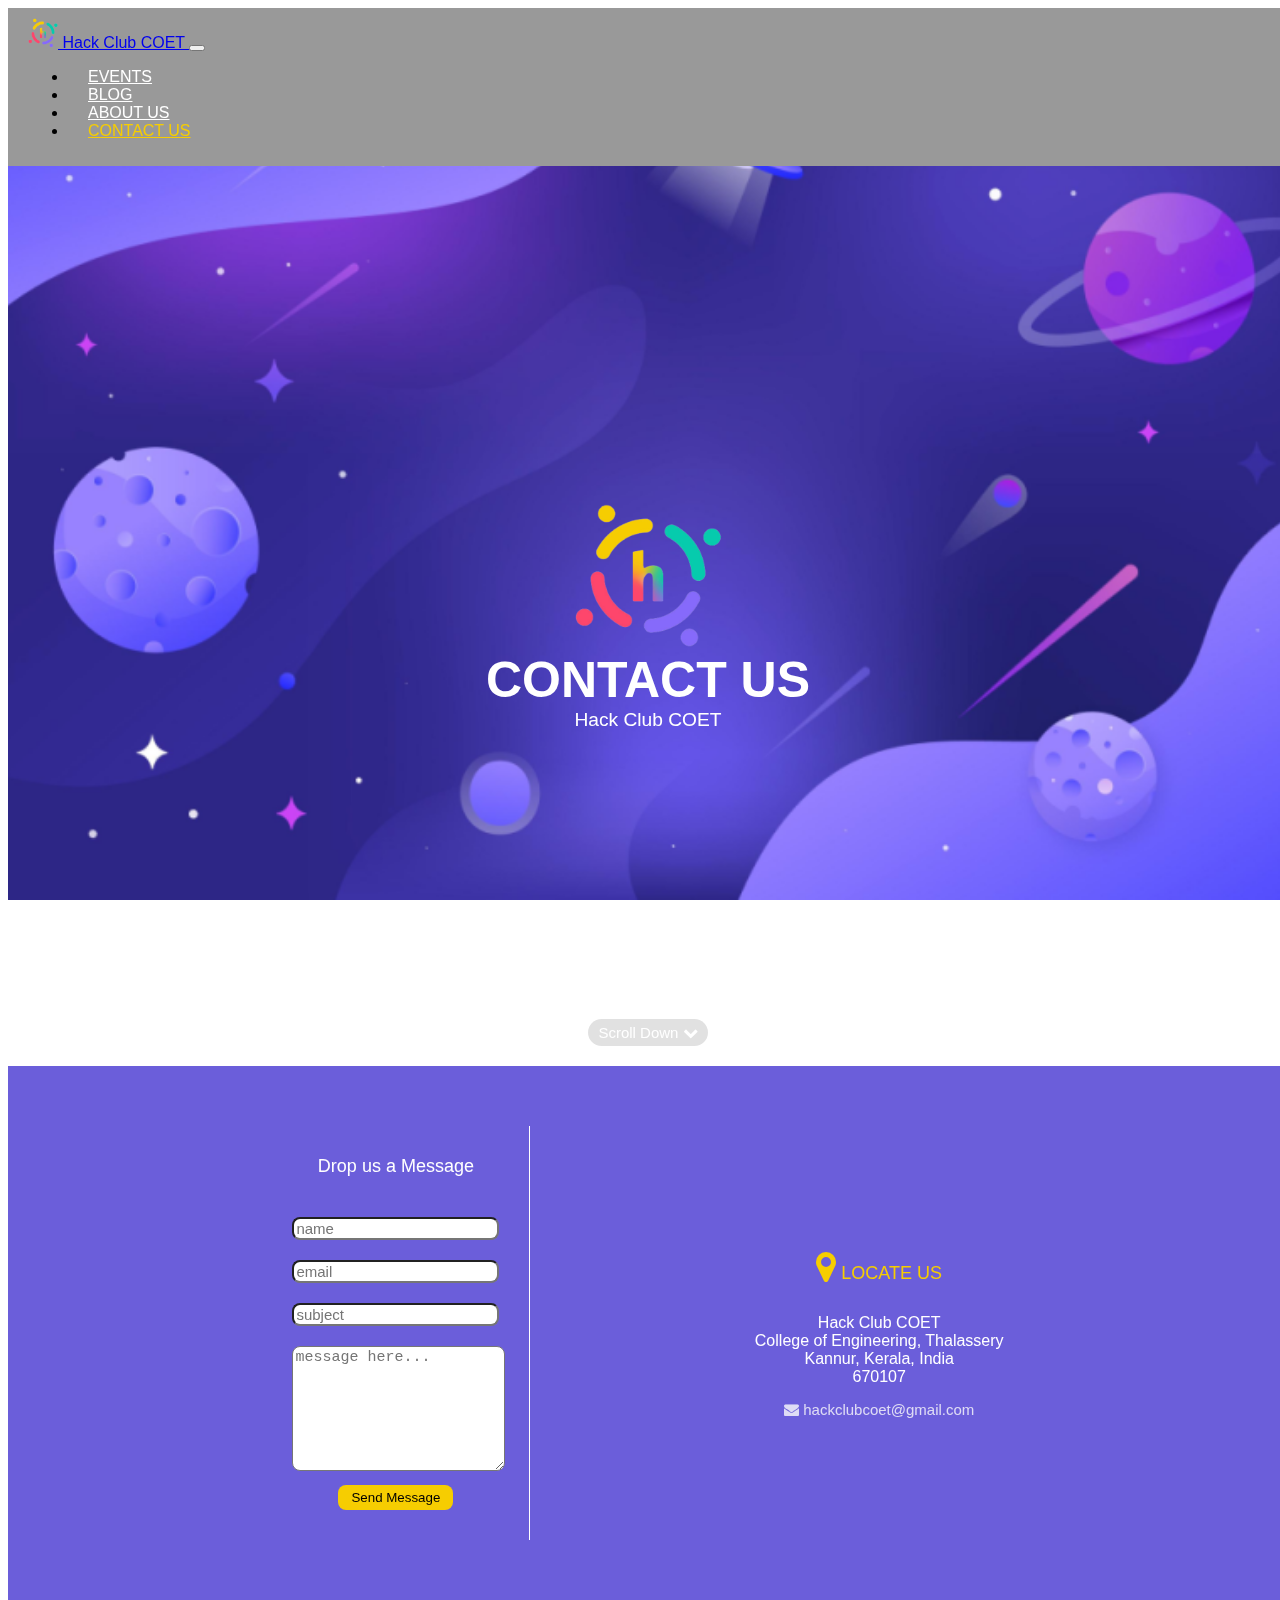
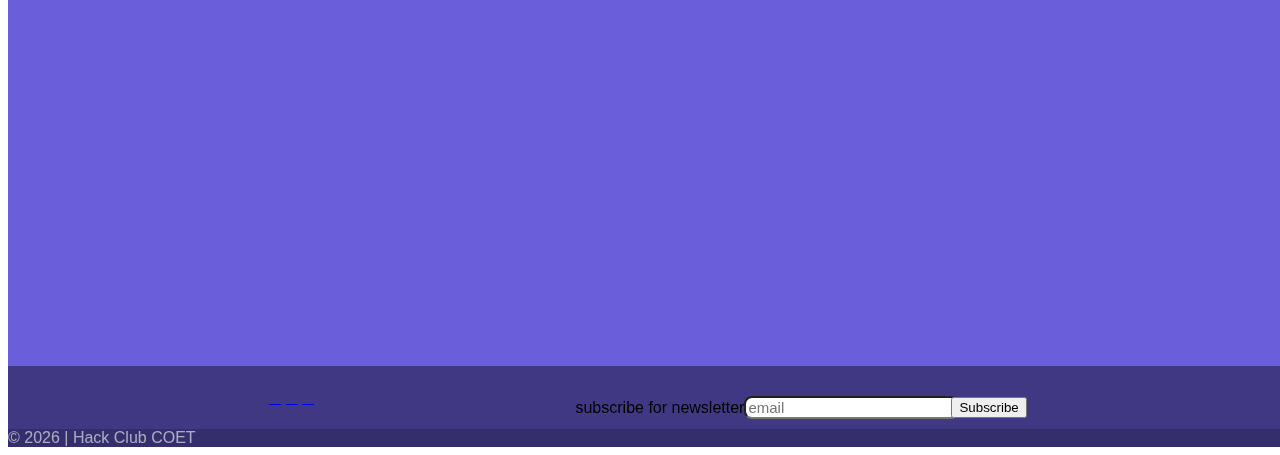
<file: contact.html>
<!DOCTYPE html>
<html lang="en">
  <head>
    <meta charset="UTF-8" />
    <meta http-equiv="X-UA-Compatible" content="IE=edge" />
    <meta name="viewport" content="width=device-width, initial-scale=1.0" />
    <title>Hack Club COET</title>
    <link
      rel="shortcut icon"
      href="./images/hclogoclr.png"
      type="image/x-icon"
    />

    <link
      href="https://cdn.jsdelivr.net/npm/bootstrap@5.0.2/dist/css/bootstrap.min.css"
      rel="stylesheet"
      integrity="sha384-EVSTQN3/azprG1Anm3QDgpJLIm9Nao0Yz1ztcQTwFspd3yD65VohhpuuCOmLASjC"
      crossorigin="anonymous"
    />
    <link
      rel="stylesheet"
      href="https://cdnjs.cloudflare.com/ajax/libs/font-awesome/4.7.0/css/font-awesome.min.css"
    />
    <link href="css/style.css" rel="stylesheet" />
    <link rel="stylesheet" href="https://use.fontawesome.com/releases/v5.8.1/css/all.css" integrity="sha384-50oBUHEmvpQ+1lW4y57PTFmhCaXp0ML5d60M1M7uH2+nqUivzIebhndOJK28anvf" crossorigin="anonymous">
    <script src="https://ajax.googleapis.com/ajax/libs/jquery/3.5.1/jquery.min.js"></script>
  </head>

  <body>
    <nav class="navbar fixed-top navbar-expand-lg navbar-dark bg-dark">
      <a class="navbar-brand" href="./index.html">
        <img
          src="images\hclogoclr.png"
          width="30"
          height="30"
          class="d-inline-block align-top"
          alt="hackclubcoet logo"
        />
        Hack Club COET
      </a>
      <button
        class="navbar-toggler"
        type="button"
        data-toggle="collapse"
        data-target="#navbarText"
        aria-controls="navbarText"
        aria-expanded="false"
        aria-label="Toggle navigation"
      >
        <span class="navbar-toggler-icon"></span>
      </button>
      <div class="collapse navbar-collapse" id="navbarText">
        <ul class="navbar-nav ms-auto">
          <li class="nav-item">
            <a class="nav-link" href="./events.html">EVENTS</a>
          </li>
          <li class="nav-item">
            <a class="nav-link" href="./blog.html">BLOG</a>
          </li>
          <li class="nav-item">
            <a class="nav-link" href="./about.html">ABOUT US</a>
          </li>
          <li class="nav-item">
            <a class="nav-link active" href="./contact.html">CONTACT US</a>
          </li>
        </ul>
      </div>
    </nav>
    <div class="full-screen-page header-section">
      <div class="header-content">
        <img
          src="images\hclogoclr.png"
          alt="Hack Club COET logo"
          class="header-logo"
          srcset="hackclubcoet logo"
        />
        <span class="header-title">CONTACT US</span>
        <span class="header-subtitle">Hack Club COET</span>

        <a href="#page-1" class="btn-xs header-scroll-btn"
          >Scroll Down
          <span class="fa fa-chevron-down"></span>
        </a>
      </div>
    </div>
    <div class="full-screen-page secondary" id="page-1">
      <div class="contact-section z-0">
        <div class="row contact-row">
          <div class="col-md-6 contact-form-section">
            <div class="section-header">Drop us a Message</div>
            <form action="" class="contact-form form" id="contact-form">
              <div class="form-group">
                <input
                  type="text"
                  name="name"
                  id=""
                  placeholder="name"
                  class="form-control"
                />
              </div>
              <div class="form-group">
                <input
                  type="email"
                  name="email"
                  id=""
                  placeholder="email"
                  class="form-control"
                  required
                />
              </div>
              <div class="form-group">
                <input
                  type="text"
                  name="subject"
                  id=""
                  placeholder="subject"
                  class="form-control"
                />
              </div>
              <div class="form-group">
                <textarea
                  name="message"
                  id=""
                  rows="7"
                  placeholder="message here..."
                  class="form-control"
                  required
                ></textarea>
              </div>
              <div class="form-group">
                <button class="btnContact">Send Message</button>
              </div>
            </form>
          </div>
          <div class="col-md-6 location-section">
            <div class="section-header yellow">
              <span class="fa fa-map-marker"></span> LOCATE US
            </div>
            <div class="location">
              <span>Hack Club COET</span>
              <span>College of Engineering, Thalassery</span>
              <span>Kannur, Kerala, India</span>
              <span>670107</span>
              <a class="mail" href="mailto:hackclubcoet@gmail.com">
                <span class="fa fa-envelope"></span>
                <span>hackclubcoet@gmail.com</span>
              </a>
            </div>
          </div>
        </div>
      </div>
    </div>
    <!-- Footer -->
    <footer class="text-center text-white secondary">
      <div class="footer-container p-4 row">
        <!-- Section: Social media -->
        <section class="col-md-4">
          <!-- Instagram -->
          <a
            class="btn btn-outline-light btn-floating m-1"
            href="https://www.instagram.com/hackclubcoet"
            target="blank"
            role="button"
            ><i class="fab fa-instagram"></i
          ></a>
          <!-- Linkedin -->
          <a
            class="btn btn-outline-light btn-floating m-1"
            href="https://www.linkedin.com/company/hackclubcoet"
            target="blank"
            role="button"
            ><i class="fab fa-linkedin"></i
          ></a>
          <!-- Github -->
          <a
            class="btn btn-outline-light btn-floating m-1"
            href="https://github.com/hackclubcoet"
            target="blank"
            role="button"
            ><i class="fab fa-github"></i
          ></a>
          <!--Discord-->
          <a
            class="btn btn-outline-light btn-floating m-1"
            href="https://discord.gg/Wx6F5ZXGfb"
            target="blank"
            role="button"
            ><i class="fab fa-discord"></i
          ></a>
        </section>
        <section class="email-subscription-section col-md-8">
          <form action="" id="subscription-form">
            <div class="row d-flex">
              <div class="col-md-12 newsletter-elements newsletter-heading">
                <span>subscribe for newsletter</span>
              </div>
              <div class="col-md-8 newsletter-elements">
                <div class="form-outline form-white mb-4">
                  <input
                    type="email"
                    name="email"
                    class="form-control"
                    placeholder="email"
                    required
                  />
                </div>
              </div>
              <div class="col-md-4 newsletter-elements">
                <button type="submit" class="btn btn-outline-light mb-4">
                  Subscribe
                </button>
              </div>
            </div>
          </form>
        </section>
      </div>

      <!-- Copyright -->
      <div
        class="text-center p-3 footer-copyright"
        style="background-color: rgba(0, 0, 0, 0.2)"
      >
        <span
          >&copy;
          <script>
            document.write(new Date().getFullYear());
          </script>
          | Hack Club COET</span
        >
      </div>
      <!-- Copyright -->
    </footer>

    <!-- JavaScript section -->
    <script
      src="https://code.jquery.com/jquery-3.2.1.slim.min.js"
      integrity="sha384-KJ3o2DKtIkvYIK3UENzmM7KCkRr/rE9/Qpg6aAZGJwFDMVNA/GpGFF93hXpG5KkN"
      crossorigin="anonymous"
    ></script>
    <script
      src="https://cdnjs.cloudflare.com/ajax/libs/popper.js/1.12.9/umd/popper.min.js"
      integrity="sha384-ApNbgh9B+Y1QKtv3Rn7W3mgPxhU9K/ScQsAP7hUibX39j7fakFPskvXusvfa0b4Q"
      crossorigin="anonymous"
    ></script>
    <script
      src="https://maxcdn.bootstrapcdn.com/bootstrap/4.0.0/js/bootstrap.min.js"
      integrity="sha384-JZR6Spejh4U02d8jOt6vLEHfe/JQGiRRSQQxSfFWpi1MquVdAyjUar5+76PVCmYl"
      crossorigin="anonymous"
    ></script>
    <script
      src="https://code.jquery.com/jquery-3.4.1.js"
      integrity="sha256-WpOohJOqMqqyKL9FccASB9O0KwACQJpFTUBLTYOVvVU="
      crossorigin="anonymous"
    ></script>
    <script src="./js/sendData.js"></script>
  </body>
</html>
</file>
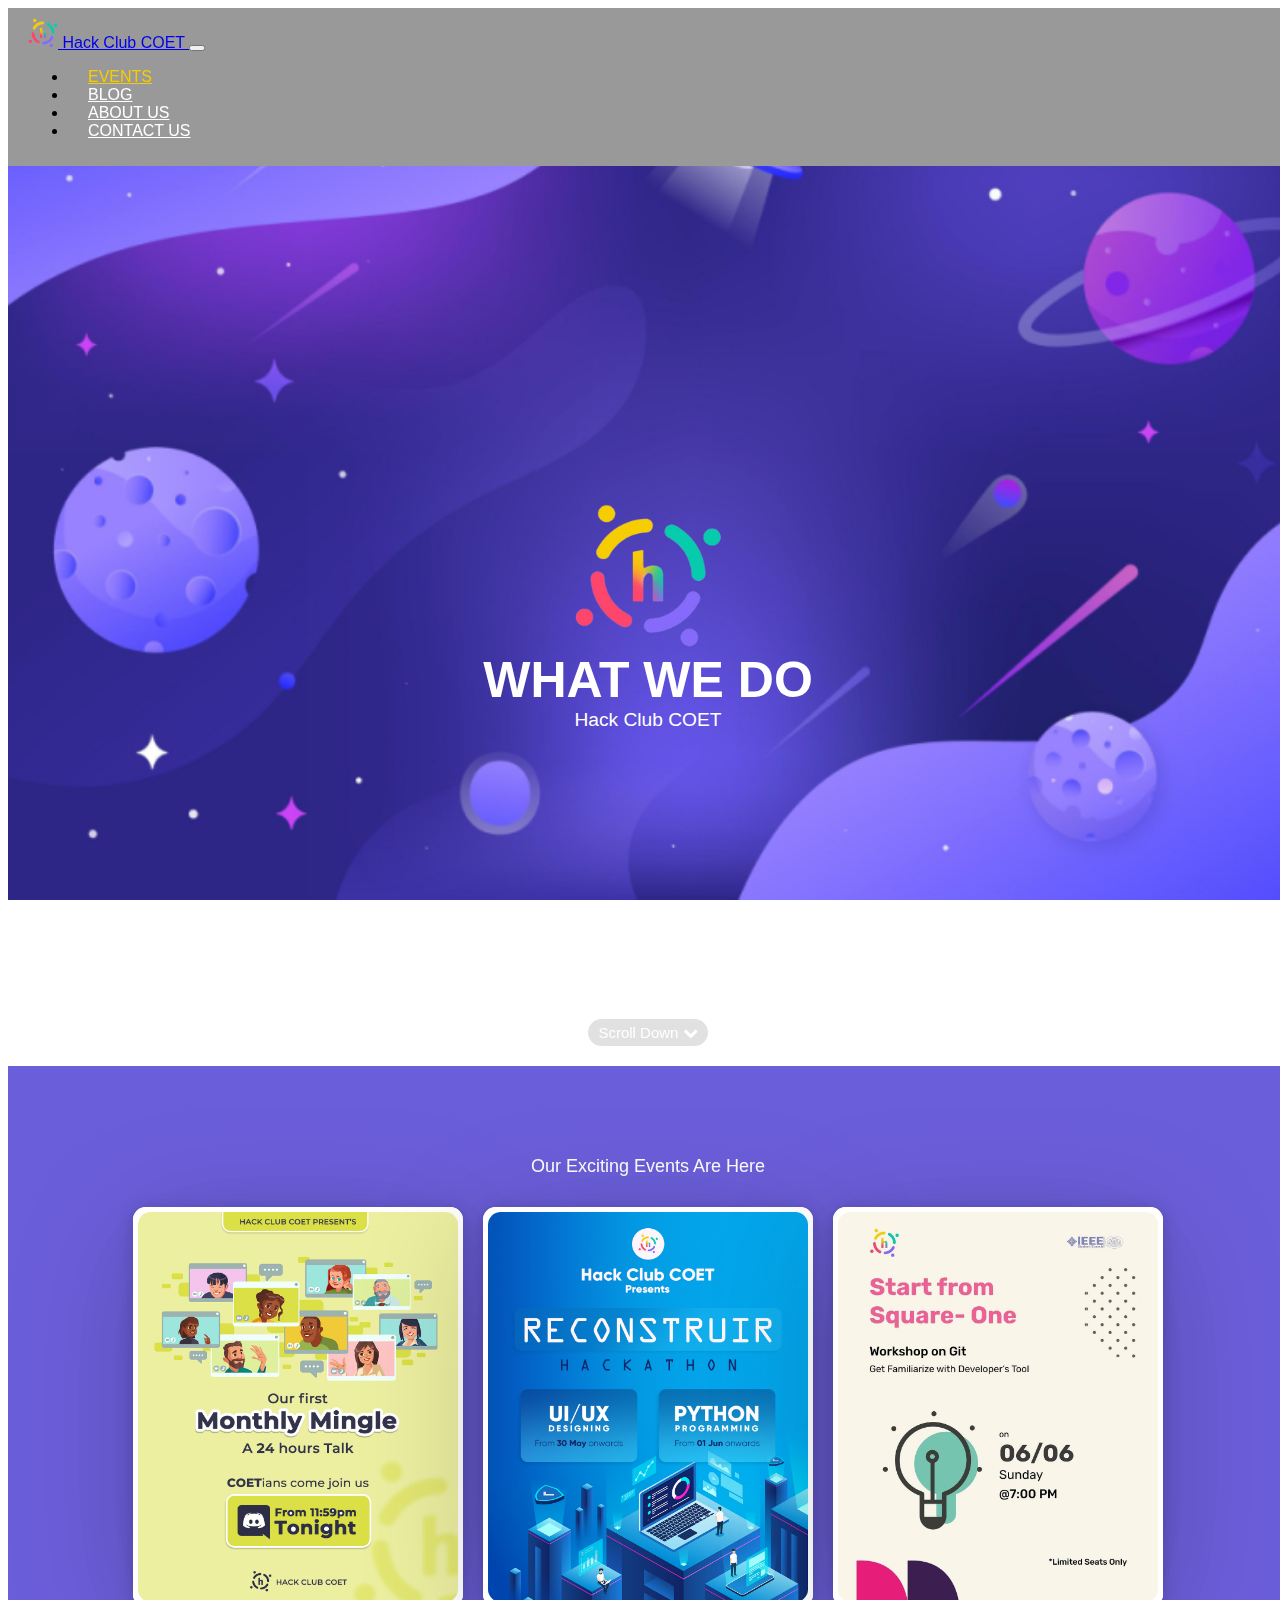
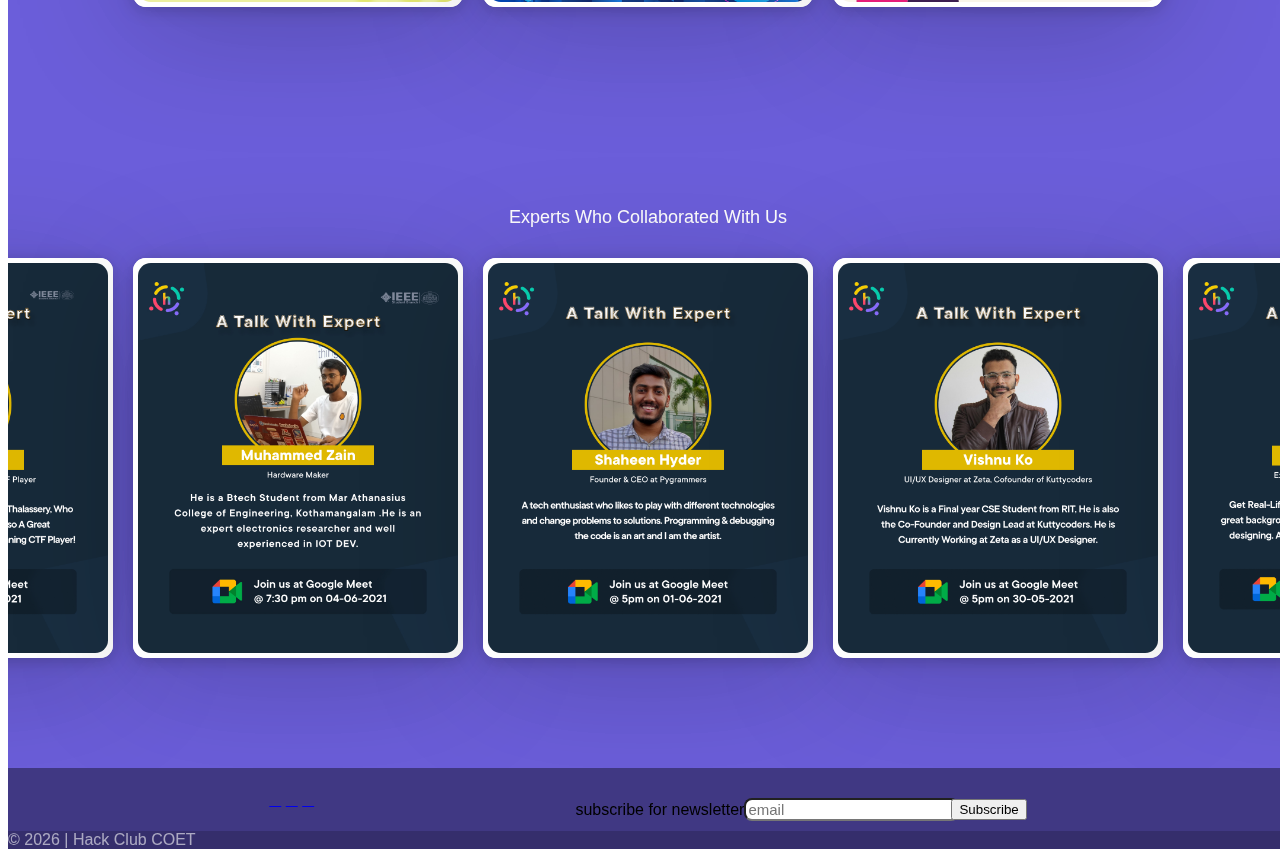
<file: events.html>
<!DOCTYPE html>
<html lang="en">
  <head>
    <meta charset="UTF-8" />
    <meta http-equiv="X-UA-Compatible" content="IE=edge" />
    <meta name="viewport" content="width=device-width, initial-scale=1.0" />
    <title>Hack Club COET</title>
    <link
      rel="shortcut icon"
      href="./images/hclogoclr.png"
      type="image/x-icon"
    />

    <link
      href="https://cdn.jsdelivr.net/npm/bootstrap@5.0.2/dist/css/bootstrap.min.css"
      rel="stylesheet"
      integrity="sha384-EVSTQN3/azprG1Anm3QDgpJLIm9Nao0Yz1ztcQTwFspd3yD65VohhpuuCOmLASjC"
      crossorigin="anonymous"
    />
    <link
      rel="stylesheet"
      href="https://cdnjs.cloudflare.com/ajax/libs/font-awesome/4.7.0/css/font-awesome.min.css"
    />
    <link rel="stylesheet" href="https://use.fontawesome.com/releases/v5.8.1/css/all.css" integrity="sha384-50oBUHEmvpQ+1lW4y57PTFmhCaXp0ML5d60M1M7uH2+nqUivzIebhndOJK28anvf" crossorigin="anonymous">
    <link href="css/style.css" rel="stylesheet" />
    <script src="https://ajax.googleapis.com/ajax/libs/jquery/3.5.1/jquery.min.js"></script>

  </head>

  <body>
    <nav class="navbar fixed-top navbar-expand-lg navbar-dark bg-dark">
      <a class="navbar-brand" href="./index.html">
        <img
          src="images\hclogoclr.png"
          width="30"
          height="30"
          class="d-inline-block align-top"
          alt="hackclubcoet logo"
        />
        Hack Club COET
      </a>
      <button
        class="navbar-toggler"
        type="button"
        data-toggle="collapse"
        data-target="#navbarText"
        aria-controls="navbarText"
        aria-expanded="false"
        aria-label="Toggle navigation"
      >
        <span class="navbar-toggler-icon"></span>
      </button>
      <div class="collapse navbar-collapse" id="navbarText">
        <ul class="navbar-nav ms-auto">
          <li class="nav-item">
            <a class="nav-link active" href="./events.html">EVENTS</a>
          </li>
          <li class="nav-item">
            <a class="nav-link" href="./blog.html">BLOG</a>
          </li>
          <li class="nav-item">
            <a class="nav-link" href="./about.html">ABOUT US</a>
          </li>
          <li class="nav-item">
            <a class="nav-link" href="./contact.html">CONTACT US</a>
          </li>
        </ul>
      </div>
    </nav>
    <div class="full-screen-page header-section">
      <div class="header-content">
        <img
          src="images\hclogoclr.png"
          alt="Hack Club COET logo"
          class="header-logo"
          srcset=""
        />
        <span class="header-title">WHAT WE DO</span>
        <span class="header-subtitle">Hack Club COET</span>

        <a href="#page-1" class="btn-xs header-scroll-btn">Scroll Down
          <span class="fa fa-chevron-down"></span>
        </a>
      </div>
    </div>
    <div class="full-screen-page secondary"  id="page-1">
      <div class="container">
        <div class="event-section">
          <span class="section-header">
            Our Exciting Events Are Here</span>

          <div class="events">
            <div class="row">
              <div class="event_box col-md-4">
                <div class="event_face event_face--front">
                  <div class="event_poster">
                    <img
                      src="images\events\event\monthly mingle.jpg"
                      alt="monthly mingle"
                    />
                  </div>
                </div>
                <div class="event_face event_face--back">
                  <div class="event_content">
                    <div class="event_body">
                      <h3>Monthly Mingle</h3>
                      <p>
                        Hey folks👋, twin joys to be announced! We are delighted to declare that HackClub COET had completed level 0 of !!RECONSTRUIR!!
                      </p>
                    </div>
                  </div>
                </div>
              </div>
              <div class="event_box col-md-4">
                <div class="event_face event_face--front">
                  <div class="event_poster">
                    <img
                      src="images\events\event\hacktn.jpg"
                      alt="RECONSTRUIR"
                    />
                  </div>
                </div>
                <div class="event_face event_face--back">
                  <div class="event_content">
                    <div class="event_body">
                      <h3>RECONSTRUIR</h3>
                      <p>
                        The Hackclub Coet presents Virtual Hackathon for COET students. A Beginner to Pro Event!!!
                      </p>
                    </div>
                  </div>
                </div>
              </div>
              
              <div class="event_box col-md-4">
                <div class="event_face event_face--front">
                  <div class="event_poster">
                    <img
                      src="images\events\event\git poster.jpeg"
                      alt="git workshop"
                    />
                  </div>
                </div>
                <div class="event_face event_face--back">
                  <div class="event_content">
                    <div class="event_body">
                      <h3>GIT WORKSHOP</h3>
                      <p>
                        The GitHub platform is an incredibly powerful collaboration tool. Anyone can collaborate on projects using Git! In this workshop, participants will create an account, become familiar with the Git platform, and use a best practice collaboration workflow to add their hometown to a map of all Localhost participants!
                      </p>
                    </div>
                  </div>
                </div>
              </div>

            </div>
          </div>
        </div>

        <div class="event-section" id="tech-talk">
          <div class="section-header">
            Experts Who Collaborated With Us
          </div>
          <div class="events">
            <div class="row">
              <div class="event_box col-md-4">
                <div class="event_face event_face--front">
                  <div class="event_poster">
                    <img
                      src="images\events\tech-talk\TT5 Fasal.png"
                      alt="tt fasal"
                    />
                  </div>
                </div>
                <div class="event_face event_face--back">
                  <div class="event_content">
                    <div class="event_body">
                      <h3>Muhd Fasal MBT</h3>
                      <p>
                        Mr.Fasal is an Aluminee from College of Engineering Thalassery who is an independent security researcher and a stunning CTF player
                      </p>
                    </div>
                  </div>
                </div>
              </div>
              
              <div class="event_box col-md-4">
                <div class="event_face event_face--front">
                  <div class="event_poster">
                    <img
                      src="images\events\tech-talk\TT3 Zain.jpg"
                      alt="tt zain"
                    />
                  </div>
                </div>
                <div class="event_face event_face--back">
                  <div class="event_content">
                    <div class="event_body">
                      <h3>Muhammmed Zain</h3>
                      <p>
                        He is a Btech Student from Mar Athanasius College of engineering ,Kothamangalam .He is an expert electronics researcher and well experienced in IOT DEV. 
                      </p>
                    </div>
                  </div>
                </div>
              </div>
              <div class="event_box col-md-4">
                <div class="event_face event_face--front">
                  <div class="event_poster">
                    <img
                      src="images\events\tech-talk\TT2 Shaheen hyder.png"
                      alt="tt shaheen"
                    />
                  </div>
                </div>
                <div class="event_face event_face--back">
                  <div class="event_content">
                    <div class="event_body">
                      <h3>Shaheen Hyder</h3>
                      <p>
                        A tech enthusiast who likes to play with different technologies and change problems to solutions. Programming & debugging the code is an art and I am the artist
                      </p>
                    </div>
                  </div>
                </div>
              </div>
              <div class="event_box col-md-4">
                <div class="event_face event_face--front">
                  <div class="event_poster">
                    <img
                      src="images\events\tech-talk\TT1 Vishnuko.png"
                      alt="tt vishnuko"
                    />
                  </div>
                </div>
                <div class="event_face event_face--back">
                  <div class="event_content">
                    <div class="event_body">
                      <h3>vishu Ko</h3>
                      <p>
                        Vishnu Ko is a Final year CSE Student from RIT, He is also the Co-Founder and Design Lead at Kuttycoders. He is Currently Working at Zeta as a UI/UX Designer.
                      </p>
                    </div>
                  </div>
                </div>
              </div>
              <div class="event_box col-md-4">
                <div class="event_face event_face--front">
                  <div class="event_poster">
                    <img
                      src="images\events\tech-talk\TT4 Vignesh.png"
                      alt="tt vignesh"
                    />
                  </div>
                </div>
                <div class="event_face event_face--back">
                  <div class="event_content">
                    <div class="event_body">
                      <h3>Vignesh S</h3>
                      <p>
                        Get Real-Life Experience from one among us who has a great background in the field of web development and web designing. And has Leaded many campus Communities
                      </p>
                    </div>
                  </div>
                </div>
              </div>
            </div>
          </div>
        </div>

        </div>
      </div>
    </div>

    <!-- Footer -->
    <footer class="text-center text-white secondary">
      <div class="footer-container p-4 row">
        <!-- Section: Social media -->
        <section class="col-md-4">
          <!-- Instagram -->
          <a
            class="btn btn-outline-light btn-floating m-1"
            href="https://www.instagram.com/hackclubcoet"
            target="blank"
            role="button"
            ><i class="fab fa-instagram"></i
          ></a>
          <!-- Linkedin -->
          <a
            class="btn btn-outline-light btn-floating m-1"
            href="https://www.linkedin.com/company/hackclubcoet"
            target="blank"
            role="button"
            ><i class="fab fa-linkedin"></i
          ></a>
          <!-- Github -->
          <a
            class="btn btn-outline-light btn-floating m-1"
            href="https://github.com/hackclubcoet"
            target="blank"
            role="button"
            ><i class="fab fa-github"></i
          ></a>
          <!--Discord-->
          <a
            class="btn btn-outline-light btn-floating m-1"
            href="https://discord.gg/Wx6F5ZXGfb"
            target="blank"
            role="button"
            ><i class="fab fa-discord"></i
          ></a>
        </section>
        <section class="email-subscription-section col-md-8">
          <form action="" id="subscription-form">
            <div class="row d-flex">
              <div class="col-md-12 newsletter-elements newsletter-heading">
                <span>subscribe for newsletter</span>
              </div>
              <div class="col-md-8 newsletter-elements">
                <div class="form-outline form-white mb-4">
                  <input
                    type="email"
                    name="email"
                    class="form-control"
                    placeholder="email"
                    required
                  />
                </div>
              </div>
              <div class="col-md-4 newsletter-elements">
                <button type="submit" class="btn btn-outline-light mb-4">
                  Subscribe
                </button>
              </div>
            </div>
          </form>
        </section>
      </div>

      <!-- Copyright -->
      <div
        class="text-center p-3 footer-copyright"
        style="background-color: rgba(0, 0, 0, 0.2)"
      >
        <span
          >&copy;
          <script>
            document.write(new Date().getFullYear());
          </script>
          | Hack Club COET</span
        >
      </div>
      <!-- Copyright -->
    </footer>

    <!-- JavaScript section -->
    <script
      src="https://code.jquery.com/jquery-3.2.1.slim.min.js"
      integrity="sha384-KJ3o2DKtIkvYIK3UENzmM7KCkRr/rE9/Qpg6aAZGJwFDMVNA/GpGFF93hXpG5KkN"
      crossorigin="anonymous"
    ></script>
    <script
      src="https://cdnjs.cloudflare.com/ajax/libs/popper.js/1.12.9/umd/popper.min.js"
      integrity="sha384-ApNbgh9B+Y1QKtv3Rn7W3mgPxhU9K/ScQsAP7hUibX39j7fakFPskvXusvfa0b4Q"
      crossorigin="anonymous"
    ></script>
    <script
      src="https://maxcdn.bootstrapcdn.com/bootstrap/4.0.0/js/bootstrap.min.js"
      integrity="sha384-JZR6Spejh4U02d8jOt6vLEHfe/JQGiRRSQQxSfFWpi1MquVdAyjUar5+76PVCmYl"
      crossorigin="anonymous"
    ></script>
    <script
      src="https://code.jquery.com/jquery-3.4.1.js"
      integrity="sha256-WpOohJOqMqqyKL9FccASB9O0KwACQJpFTUBLTYOVvVU="
      crossorigin="anonymous"
    ></script>
    <script src="./js/sendData.js"></script>

  </body>
</html>
</file>
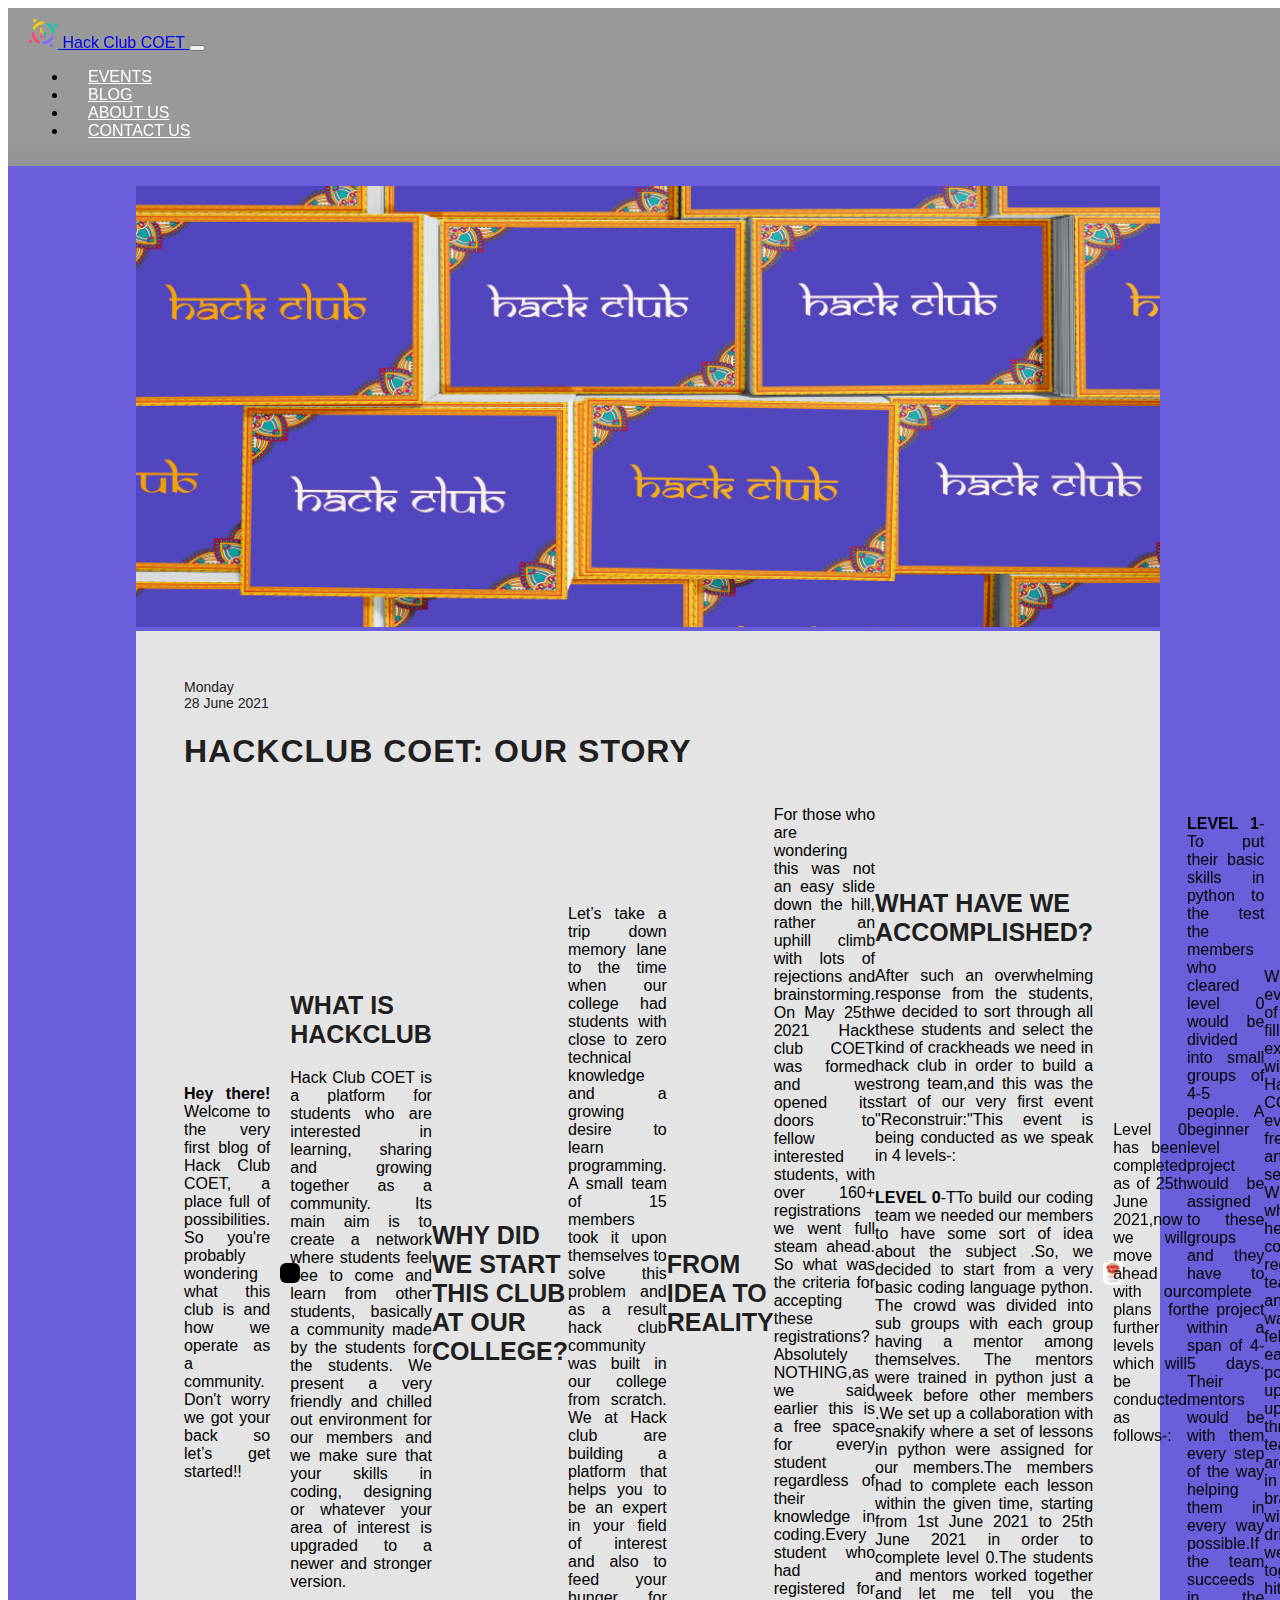
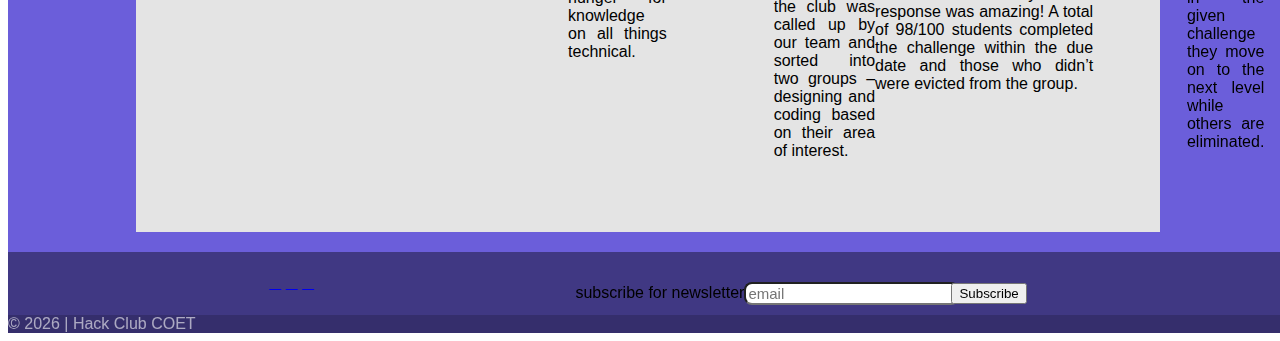
<file: blogs/hackclubcoet_story.html>
<!DOCTYPE html>
<html lang="en">
  <head>
    <meta charset="UTF-8" />
    <meta http-equiv="X-UA-Compatible" content="IE=edge" />
    <meta name="viewport" content="width=device-width, initial-scale=1.0" />
    <title>Hack Club COET</title>
    <link
      rel="shortcut icon"
      href="../images/hclogoclr.png"
      type="image/x-icon"
    />

    <link
      href="https://cdn.jsdelivr.net/npm/bootstrap@5.0.2/dist/css/bootstrap.min.css"
      rel="stylesheet"
      integrity="sha384-EVSTQN3/azprG1Anm3QDgpJLIm9Nao0Yz1ztcQTwFspd3yD65VohhpuuCOmLASjC"
      crossorigin="anonymous"
    />
    <link
      rel="stylesheet"
      href="https://cdnjs.cloudflare.com/ajax/libs/font-awesome/4.7.0/css/font-awesome.min.css"
    />
    <link rel="stylesheet" href="https://use.fontawesome.com/releases/v5.8.1/css/all.css" integrity="sha384-50oBUHEmvpQ+1lW4y57PTFmhCaXp0ML5d60M1M7uH2+nqUivzIebhndOJK28anvf" crossorigin="anonymous">
    <link href="../css/style.css" rel="stylesheet" />
    <script src="https://ajax.googleapis.com/ajax/libs/jquery/3.5.1/jquery.min.js"></script>
  </head>

  <body>
    <nav class="navbar fixed-top navbar-expand-lg navbar-dark bg-dark">
      <a class="navbar-brand" href="../index.html">
        <img
          src="..\images\hclogoclr.png"
          width="30"
          height="30"
          class="d-inline-block align-top"
          alt="hackclubcoet logo"
        />
        Hack Club COET
      </a>
      <button
        class="navbar-toggler"
        type="button"
        data-toggle="collapse"
        data-target="#navbarText"
        aria-controls="navbarText"
        aria-expanded="false"
        aria-label="Toggle navigation"
      >
        <span class="navbar-toggler-icon"></span>
      </button>
      <div class="collapse navbar-collapse" id="navbarText">
        <ul class="navbar-nav ms-auto">
          <li class="nav-item">
            <a class="nav-link" href="../events.html">EVENTS</a>
          </li>
          <li class="nav-item">
            <a class="nav-link" href="../blog.html">BLOG</a>
          </li>
          <li class="nav-item">
            <a class="nav-link" href="../about.html">ABOUT US</a>
          </li>
          <li class="nav-item">
            <a class="nav-link" href="../contact.html">CONTACT US</a>
          </li>
        </ul>
      </div>
    </nav>
    <div class="full-screen-page secondary">
      <div class="fullblog-section z-0">
        <div class="blog-cover">
          <img src="..\images\blogs\Hack Club Multicolor (1).png" alt="blog banner"/>
        </div>
        <div class="blog">
          <div class="blog-heading">
            <div class="date">
              <span>Monday</span>
              <span>28 June 2021</span>
            </div>
            <h1>HACKCLUB COET: OUR STORY</h1>
          </div>
          <div class="blog-content row">
            <p>
              <b>Hey there!</b> Welcome to the very first blog of Hack Club
              COET, a place full of possibilities. So you're probably wondering
              what this club is and how we operate as a community. Don't worry
              we got your back so let’s get started!!
            </p>

            <div class="col-md-4">
              <img
                class="blog-inner-image"
                src="../images/blogs/blog1/hackclub-gif.gif"
                alt="hackclubcoet gif"
                srcset=""
              />
            </div>

            <div class="col-md-8">
              <h4>WHAT IS HACKCLUB</h4>

              <p>
                Hack Club COET is a platform for students who are interested in
                learning, sharing and growing together as a community.  Its main
                aim is to create a network where students feel free to come and
                learn from other students, basically a community made by the
                students for the students. We present a very friendly and
                chilled out environment for our members and we make sure that
                your skills in coding, designing or whatever your area of
                interest is upgraded to a newer and stronger version.
              </p>
            </div>

            <h4>WHY DID WE START THIS CLUB AT OUR COLLEGE?</h4>

            <p>
              Let’s take a trip down memory lane to the time when our college
              had students with close to zero technical knowledge and a growing
              desire to learn programming. A small team of 15 members took it
              upon themselves to solve this problem and as a result hack club
              community was built in our college from scratch. We at Hack club
              are building a platform that helps you to be an expert in your
              field of interest and also to feed your hunger for knowledge on
              all things technical.
            </p>

            <h4>FROM IDEA TO REALITY</h4>
            <p>
              For those who are wondering this was not an easy slide down the
              hill, rather an uphill climb with lots of rejections and
              brainstorming. On May 25th 2021 Hack club COET was formed and we
              opened its doors to fellow interested students, with over 160+
              registrations we went full steam ahead. So what was the criteria
              for accepting these registrations? Absolutely NOTHING,as we said
              earlier this is a free space for every student regardless of their
              knowledge in coding.Every student who had registered for the club
              was called up by our team and sorted into two groups –designing
              and coding based on their area of interest.
            </p>

            <div class="col-md-8">
              <h4>WHAT HAVE WE ACCOMPLISHED?</h4>

              <p>
                After such an overwhelming response from the students, we
                decided to sort through all these students and select the kind
                of crackheads we need in hack club in order to build a strong
                team,and this was the start of our very first event
                "Reconstruir:"This event is being conducted as we speak in 4
                levels-:
              </p>
              <p>
                <b>LEVEL 0</b>-TTo build our coding team we needed our members
                to have some sort of idea about the subject .So, we decided to
                start from a very basic coding language python. The crowd was
                divided into sub groups with each group having a mentor among
                themselves. The mentors were trained in python just a week
                before other members .We set up a collaboration with snakify
                where a set of lessons in python were assigned for our
                members.The members had to complete each lesson within the given
                time, starting from 1st June 2021 to 25th June 2021 in order to
                complete level 0.The students and mentors worked together and
                let me tell you the response was amazing! A total of 98/100
                students completed the challenge within the due date and those
                who didn’t were evicted from the group.
              </p>
            </div>

            <div class="col-md-4">
              <img
                class="blog-inner-image"
                src="..\images\blogs\blog1\game over.jpeg"
                alt="level one completed"
              />
            </div>

            <p>
              Level 0 has been completed as of 25th June 2021,now we will move
              ahead with our plans for further levels which will be conducted as
              follows-:
            </p>

            <p>
              <b>LEVEL 1</b>-To put their basic skills in python to the test the
              members who cleared level 0 would be divided into small groups of
              4-5 people. A beginner level project would be assigned to these
              groups and they have to complete the project within a span of 4-5
              days. Their mentors would be with them every step of the way
              helping them in every way possible.If the team succeeds in the
              given challenge they move on to the next level while others are
              eliminated.
            </p>
            <p>
              We assure every member of having a fun filled learning experience
              with us at Hack club COET , where everyone is free to articulate
              their sense of logic. We have a whale of time here, communicating
              regularly with team members and building a warm fellowship with
              each other. We ponder,dream up and wrap up our needs through our
              team. If you are engrossed in brainstorming with us, don't drive
              away, we'll effectuate together and hit the jackpot!
            </p>
            <p>
              Stay tuned for further blogs on our journey. Ciao for now see you
              next time!!👋👋👋
            </p>
          </div>
        </div>
      </div>
    </div>

    <!-- Footer -->
    <footer class="text-center text-white secondary">
      <div class="footer-container p-4 row">
        <!-- Section: Social media -->
        <section class="col-md-4">
          <!-- Instagram -->
          <a
            class="btn btn-outline-light btn-floating m-1"
            href="https://www.instagram.com/hackclubcoet"
            target="blank"
            role="button"
            ><i class="fab fa-instagram"></i
          ></a>
          <!-- Linkedin -->
          <a
            class="btn btn-outline-light btn-floating m-1"
            href="https://www.linkedin.com/company/hackclubcoet"
            target="blank"
            role="button"
            ><i class="fab fa-linkedin"></i
          ></a>
          <!-- Github -->
          <a
            class="btn btn-outline-light btn-floating m-1"
            href="https://github.com/hackclubcoet"
            target="blank"
            role="button"
            ><i class="fab fa-github"></i
          ></a>
          <!--Discord-->
          <a
            class="btn btn-outline-light btn-floating m-1"
            href="https://discord.gg/Wx6F5ZXGfb"
            target="blank"
            role="button"
            ><i class="fab fa-discord"></i
          ></a>
        </section>
        <section class="email-subscription-section col-md-8">
          <form action="" id="subscription-form">
            <div class="row d-flex">
              <div class="col-md-12 newsletter-elements newsletter-heading">
                <span>subscribe for newsletter</span>
              </div>
              <div class="col-md-8 newsletter-elements">
                <div class="form-outline form-white mb-4">
                  <input
                    type="email"
                    name="email"
                    class="form-control"
                    placeholder="email"
                    required
                  />
                </div>
              </div>
              <div class="col-md-4 newsletter-elements">
                <button type="submit" class="btn btn-outline-light mb-4">
                  Subscribe
                </button>
              </div>
            </div>
          </form>
        </section>
      </div>
      <!-- Copyright -->
      <div
        class="text-center p-3 footer-copyright"
        style="background-color: rgba(0, 0, 0, 0.2)"
      >
        <span
          >&copy;
          <script>
            document.write(new Date().getFullYear());
          </script>
          | Hack Club COET</span
        >
      </div>
      <!-- Copyright -->
    </footer>

    <!-- JavaScript section -->
    <script
      src="https://code.jquery.com/jquery-3.2.1.slim.min.js"
      integrity="sha384-KJ3o2DKtIkvYIK3UENzmM7KCkRr/rE9/Qpg6aAZGJwFDMVNA/GpGFF93hXpG5KkN"
      crossorigin="anonymous"
    ></script>
    <script
      src="https://cdnjs.cloudflare.com/ajax/libs/popper.js/1.12.9/umd/popper.min.js"
      integrity="sha384-ApNbgh9B+Y1QKtv3Rn7W3mgPxhU9K/ScQsAP7hUibX39j7fakFPskvXusvfa0b4Q"
      crossorigin="anonymous"
    ></script>
    <script
      src="https://maxcdn.bootstrapcdn.com/bootstrap/4.0.0/js/bootstrap.min.js"
      integrity="sha384-JZR6Spejh4U02d8jOt6vLEHfe/JQGiRRSQQxSfFWpi1MquVdAyjUar5+76PVCmYl"
      crossorigin="anonymous"
    ></script>
    <script
      src="https://code.jquery.com/jquery-3.4.1.js"
      integrity="sha256-WpOohJOqMqqyKL9FccASB9O0KwACQJpFTUBLTYOVvVU="
      crossorigin="anonymous"
    ></script>
    <script src="../js/sendData.js"></script>
  </body>
</html>
</file>
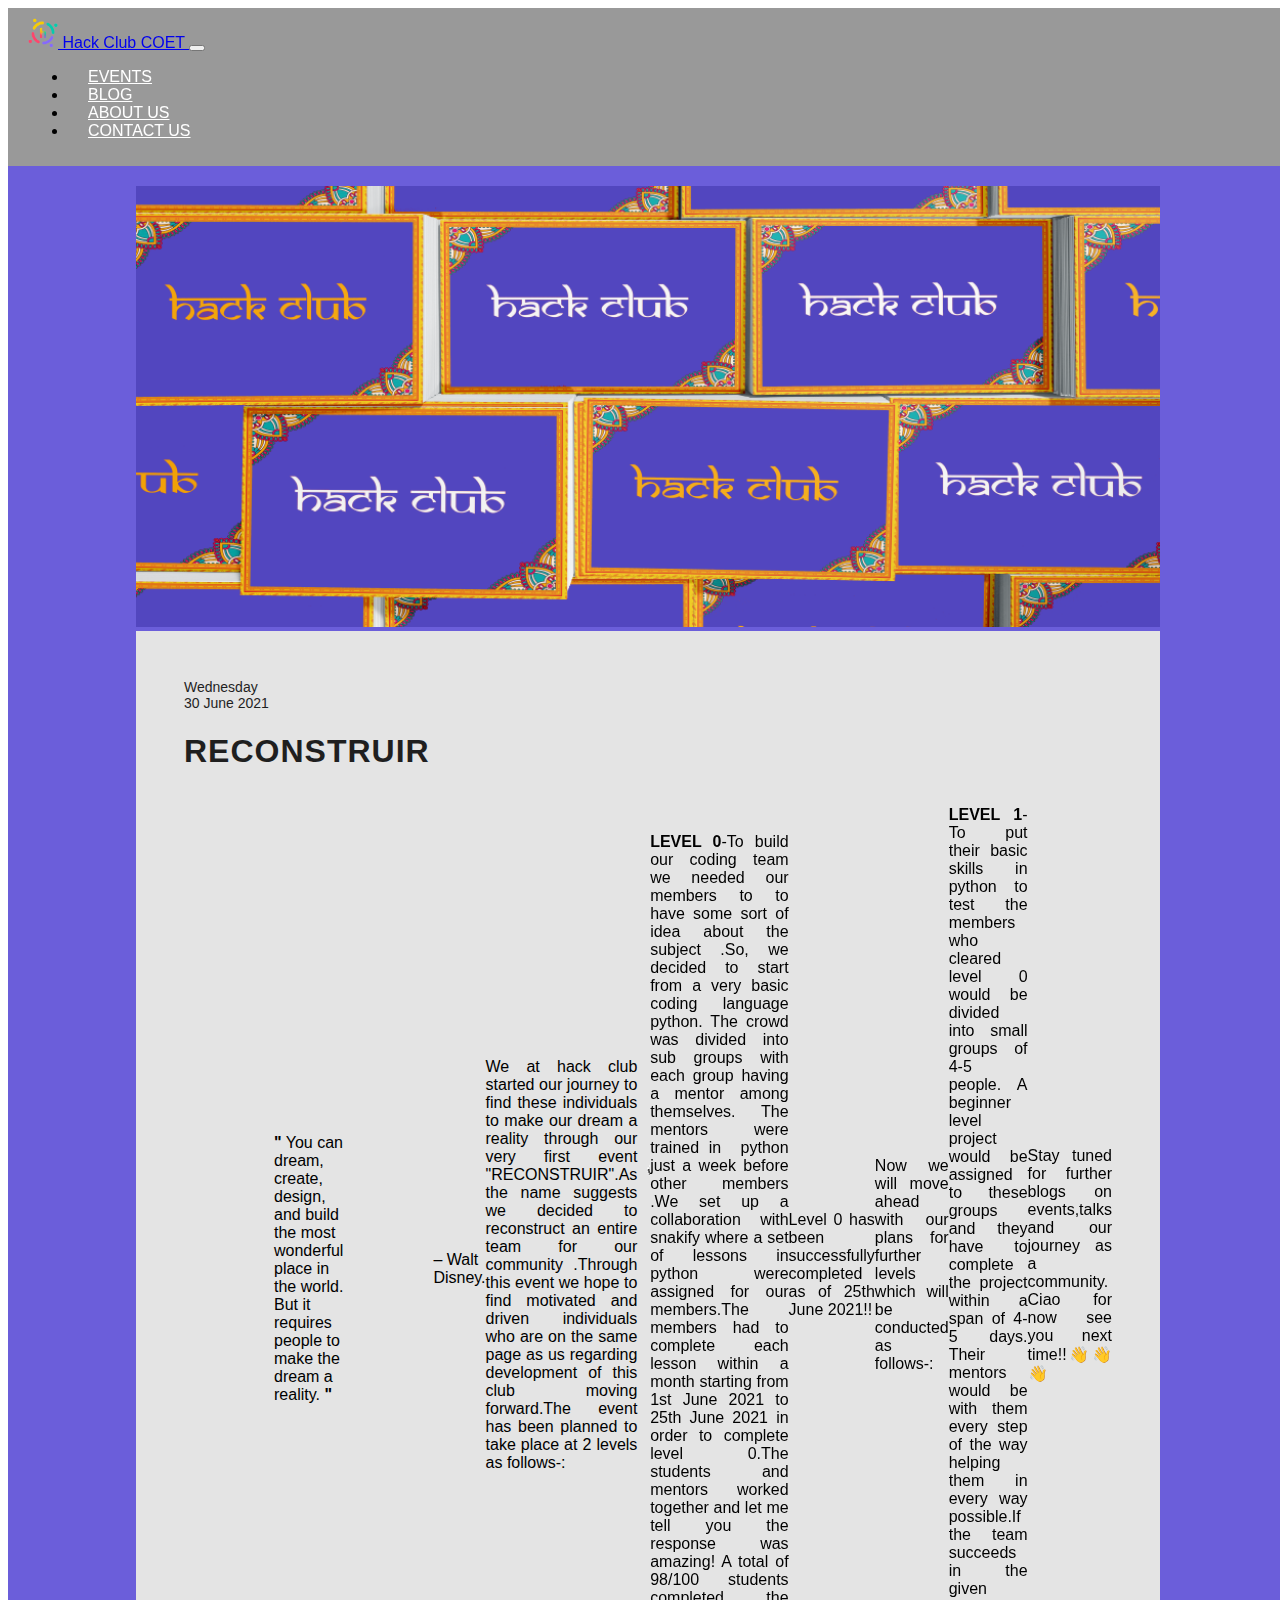
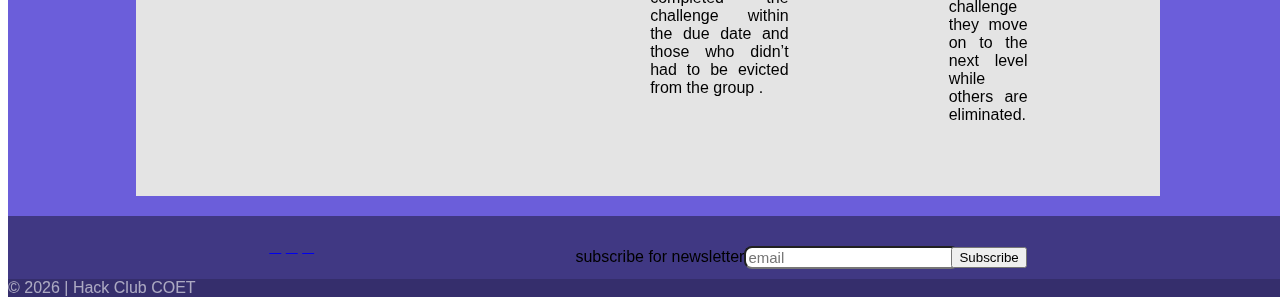
<file: blogs/reconstruir.html>
<!DOCTYPE html>
<html lang="en">
  <head>
    <meta charset="UTF-8" />
    <meta http-equiv="X-UA-Compatible" content="IE=edge" />
    <meta name="viewport" content="width=device-width, initial-scale=1.0" />
    <title>Hack Club COET</title>
    <link
      rel="shortcut icon"
      href="../images/hclogoclr.png"
      type="image/x-icon"
    />

    <link
      href="https://cdn.jsdelivr.net/npm/bootstrap@5.0.2/dist/css/bootstrap.min.css"
      rel="stylesheet"
      integrity="sha384-EVSTQN3/azprG1Anm3QDgpJLIm9Nao0Yz1ztcQTwFspd3yD65VohhpuuCOmLASjC"
      crossorigin="anonymous"
    />
    <link rel="stylesheet" href="https://use.fontawesome.com/releases/v5.8.1/css/all.css" integrity="sha384-50oBUHEmvpQ+1lW4y57PTFmhCaXp0ML5d60M1M7uH2+nqUivzIebhndOJK28anvf" crossorigin="anonymous">
    <link
      rel="stylesheet"
      href="https://cdnjs.cloudflare.com/ajax/libs/font-awesome/4.7.0/css/font-awesome.min.css"
    />
    <link href="../css/style.css" rel="stylesheet" />
    <script src="https://ajax.googleapis.com/ajax/libs/jquery/3.5.1/jquery.min.js"></script>
  </head>

  <body>
    <nav class="navbar fixed-top navbar-expand-lg navbar-dark bg-dark">
      <a class="navbar-brand" href="../index.html">
        <img
          src="..\images\hclogoclr.png"
          width="30"
          height="30"
          class="d-inline-block align-top"
          alt="hackclubcoet logo"
        />
        Hack Club COET
      </a>
      <button
        class="navbar-toggler"
        type="button"
        data-toggle="collapse"
        data-target="#navbarText"
        aria-controls="navbarText"
        aria-expanded="false"
        aria-label="Toggle navigation"
      >
        <span class="navbar-toggler-icon"></span>
      </button>
      <div class="collapse navbar-collapse" id="navbarText">
        <ul class="navbar-nav ms-auto">
          <li class="nav-item">
            <a class="nav-link" href="../events.html">EVENTS</a>
          </li>
          <li class="nav-item">
            <a class="nav-link" href="../blog.html">BLOG</a>
          </li>
          <li class="nav-item">
            <a class="nav-link" href="../about.html">ABOUT US</a>
          </li>
          <li class="nav-item">
            <a class="nav-link" href="../contact.html">CONTACT US</a>
          </li>
        </ul>
      </div>
    </nav>
    <div class="full-screen-page secondary">
      <div class="fullblog-section z-0">
        <div class="blog-cover">
          <img src="..\images\blogs\Hack Club Multicolor (1).png" alt="blog banner"/>
        </div>
        <div class="blog">
          <div class="blog-heading">
            <div class="date">
              <span>Wednesday</span>
              <span>30 June 2021</span>
            </div>
            <h1>RECONSTRUIR</h1>
          </div>
          <div class="blog-content row">
            
            <p >
              <blockquote style="padding: 0 50px"><b>"</b> You can dream, create, design, and build the most wonderful place
              in the world. But it requires people to make the dream a reality. <b>"</b></blockquote>
              – Walt Disney.
            </p>
            
            <div class="col-md-8">
              <p>
                We at hack club started our journey to find these individuals to make our dream a reality through our  very first event "RECONSTRUIR".As the name suggests we decided to reconstruct an entire team for our community .Through this event we hope to find motivated and driven individuals who are on the same page as us regarding development of this club moving forward.The event has been planned to take place at 2 levels as follows-:
              </p>
            </div>
            <div class="col-md-4" style="height: 200px; overflow: hidden; margin-bottom: 30px;">
              <img class=" blog-inner-image" src="../images/blogs/blog 2/icon.png" alt="" srcset="RECONSTRUIR icon">
            </div>
            <p>
              <b>LEVEL 0</b>-To build our coding team we needed our members to to have some sort of idea about the subject .So, we decided to start from a very basic coding language python. The crowd was divided into sub groups with each group having a mentor among themselves. The mentors were trained in  python just a week before other members .We set up a collaboration with snakify where a set of lessons in python were assigned for our members.The members had to complete each lesson within a month starting from 1st June 2021 to 25th June 2021 in order to complete level 0.The students and mentors worked together and let me tell you the response was amazing! A total of 98/100 students completed the challenge within the due date and those who didn’t had to be evicted from the group .
            </p>
          <p>Level 0 has been successfully completed as of 25th June 2021!!  </p>
            <p>
              Now we will move ahead with our plans for further levels which will be conducted as follows-:<br>
</p><p>
<b>LEVEL 1</b>-To put their basic skills in python to test the members who cleared level 0 would be divided into small groups of 4-5 people. A beginner level project would be assigned to these groups and they have to complete the project within a span of 4-5 days. Their mentors would be with them every step of the way helping them in every way possible.If the team succeeds in the given  challenge they move on to the next level while others are eliminated.
            </p>
<p>Stay tuned for further blogs on events,talks and our journey as a community. Ciao for now see you next time!!👋👋👋</p>
            
          </div>
        </div>
      </div>
    </div>

    <!-- Footer -->
    <footer class="text-center text-white secondary">
      <div class="footer-container p-4 row">
        <!-- Section: Social media -->
        <section class="col-md-4">
          <!-- Instagram -->
          <a
            class="btn btn-outline-light btn-floating m-1"
            href="https://www.instagram.com/hackclubcoet"
            target="blank"
            role="button"
            ><i class="fab fa-instagram"></i
          ></a>
          <!-- Linkedin -->
          <a
            class="btn btn-outline-light btn-floating m-1"
            href="https://www.linkedin.com/company/hackclubcoet"
            target="blank"
            role="button"
            ><i class="fab fa-linkedin"></i
          ></a>
          <!-- Github -->
          <a
            class="btn btn-outline-light btn-floating m-1"
            href="https://github.com/hackclubcoet"
            target="blank"
            role="button"
            ><i class="fab fa-github"></i
          ></a>
          <!--Discord-->
          <a
            class="btn btn-outline-light btn-floating m-1"
            href="https://discord.gg/Wx6F5ZXGfb"
            target="blank"
            role="button"
            ><i class="fab fa-discord"></i
          ></a>
        </section>
        <section class="email-subscription-section col-md-8">
          <form action="" id="subscription-form">
            <div class="row d-flex">
              <div class="col-md-12 newsletter-elements newsletter-heading">
                <span>subscribe for newsletter</span>
              </div>
              <div class="col-md-8 newsletter-elements">
                <div class="form-outline form-white mb-4">
                  <input
                    type="email"
                    name="email"
                    class="form-control"
                    placeholder="email"
                    required
                  />
                </div>
              </div>
              <div class="col-md-4 newsletter-elements">
                <button type="submit" class="btn btn-outline-light mb-4">
                  Subscribe
                </button>
              </div>
            </div>
          </form>
        </section>
      </div>
      <!-- Copyright -->
      <div
        class="text-center p-3 footer-copyright"
        style="background-color: rgba(0, 0, 0, 0.2)"
      >
        <span
          >&copy;
          <script>
            document.write(new Date().getFullYear());
          </script>
          | Hack Club COET</span
        >
      </div>
      <!-- Copyright -->
    </footer>

    <!-- JavaScript section -->
    <script
      src="https://code.jquery.com/jquery-3.2.1.slim.min.js"
      integrity="sha384-KJ3o2DKtIkvYIK3UENzmM7KCkRr/rE9/Qpg6aAZGJwFDMVNA/GpGFF93hXpG5KkN"
      crossorigin="anonymous"
    ></script>
    <script
      src="https://cdnjs.cloudflare.com/ajax/libs/popper.js/1.12.9/umd/popper.min.js"
      integrity="sha384-ApNbgh9B+Y1QKtv3Rn7W3mgPxhU9K/ScQsAP7hUibX39j7fakFPskvXusvfa0b4Q"
      crossorigin="anonymous"
    ></script>
    <script
      src="https://maxcdn.bootstrapcdn.com/bootstrap/4.0.0/js/bootstrap.min.js"
      integrity="sha384-JZR6Spejh4U02d8jOt6vLEHfe/JQGiRRSQQxSfFWpi1MquVdAyjUar5+76PVCmYl"
      crossorigin="anonymous"
    ></script>
    <script
      src="https://code.jquery.com/jquery-3.4.1.js"
      integrity="sha256-WpOohJOqMqqyKL9FccASB9O0KwACQJpFTUBLTYOVvVU="
      crossorigin="anonymous"
    ></script>
    <script src="../js/sendData.js"></script>
  </body>
</html>
</file>
<file: css/style.css>
html,
body {
  width: 100%;
  overflow-x: hidden;
  scroll-behavior: smooth;
}
body {
  width: 100vw;
  background: url("");
  background-repeat: no-repeat;
  background-attachment: fixed;
  background-size: cover;
  mix-blend-mode: overlay;
  font-family: -apple-system, BlinkMacSystemFont, "Segoe UI", Roboto, Oxygen,
    Ubuntu, Cantarell, "Open Sans", "Helvetica Neue", sans-serif;
  z-index: -10;
}

.full-screen-page {
  width: 100vw;
  min-height: 100vh;
  position: relative;
}

/* common styled */
.container, .z-0 {
  z-index: 0;
}

.section-header {
  width: 100%;
  color: #ffffff;
  padding-top: 30px;
  font-weight: 400;
  font-size: 18px;
  text-align: center;
  margin-bottom: 20px;
}

.yellow {
  color: #f6cd01;
}

.btn-xs {
  position: absolute;
  bottom: 20px;
  padding: 5px 10px;
  border-radius: 1rem;
  font-size: 15px;
  opacity: 0.6;
  text-decoration: none;
  color: #ffffff;
  cursor: pointer;
}
.btn-xs:hover {
  opacity: 1;
  color: #ffffff;
}
.header-scroll-btn {
  background-color: rgba(0, 0, 0, 0.2);
}
.scroll-btn {
  background-color: rgba(0, 0, 0, 0.2);
  right: 50px;
}
.view-more {
  text-align: center;
  width: 150px;
}
@media (max-width: 600px) {
  .scroll-btn {
    display: none;
  }
}
/* common styled end */

/* navigation bar section */
.navbar {
  background: rgba(0, 0, 0, 0.4) !important;
  backdrop-filter: blur(15px) !important;
  padding: 10px 20px;
  z-index: 5;
}

.navbar-toggler:focus,
.navbar-toggler:active,
.navbar-toggler-icon:focus {
  outline: none;
  box-shadow: none;
}
.navbar-nav .nav-link {
  color: white !important;
  margin-left: 20px;
}
.navbar-nav .active,
.navbar-nav .nav-item a:hover {
  color: #f6cd01 !important;
}
/* navigation bar section end */

/* header-section */
.header-section {
  background-image: url("../images/pirmary-bg.png");
  background-repeat: no-repeat;
  background-attachment: fixed;
  background-size: cover;
  display: flex;
  justify-content: center;
  align-items: center;
  color: #ffffff;
}
.header-content {
  margin: 20px;
  display: flex;
  flex-direction: column;
  justify-content: center;
  align-items: center;
  text-align: center;
  z-index: 0;
}
.header-section .header-logo {
  width: 150px;
  height: auto;
}
.header-section .header-title {
  font-weight: bolder;
  font-size: 50px;
}
.header-section .header-subtitle {
  font-weight: lighter;
  font-size: larger;
}

/* header-section end*/

/* secondary-pages section */
.secondary {
  background: rgba(91, 77, 214, 0.9);
  z-index: -5;
}
/* secondary-pages section end */

/* blog-page section*/
.blog-section {
  width: 100%;
  display: flex;
  flex-direction: column;
  align-items: center;
  justify-content: center;
  padding: 50px;
  padding-top: 60px;
}

.blog-post {
  width: 80%;
  padding: 2rem;
  background-color: white;
  box-shadow: 0 1.4rem 8rem rgba(0, 0, 0, 0.2);
  display: flex;
  align-items: center;
  border-radius: 0.8rem;
  margin: 30px 50px;
}
.blog-post-img {
  width: 100%;
  height: inherit;
  transform: translateX(-6rem);
  position: relative;
}
.blog-post-img img {
  width: 100%;
  height: 100%;
  object-fit: cover;
  display: block;
  border-radius: 0.8rem;
}

.blog-post-date span {
  display: block;
  color: #9a9a9a;
  font-size: 13px;
  font-weight: 400;
  margin: 5px 0;
}
.blog-post-title {
  font-size: 1.5rem;
  margin: 12px 0;
  font-weight: 600;
}
.blog-post-text {
  margin-bottom: 1rem;
  font-size: 1rem;
  color: rgba(0, 0, 0, 0.7);
}

.blog-post-button {
  display: inline-block;
  background-color: #f6cd01;
  padding: 9px 20px;
  letter-spacing: 1px;
  font-size: 13px;
  cursor: pointer;
  text-decoration: none;
  color: #000000;
  border-radius: 0.8rem;
}
.blog-post-button:hover {
  background-color: #f6de01;
  color: black;
}

@media screen and (max-width: 1068px) {
  .blog-post-img {
    min-width: 250px;
  }
}
@media screen and (max-width: 868px) {
  .blog-post {
    width: 100%;
    margin-top: 80px;
    margin-bottom: 30px;
    padding-bottom: 2rem;
  }
  .blog-post-title {
    font-size: 21px;
    margin: 12px 0;
    font-weight: 700;
  }
  .blog-post-date span {
    transform: translateY(-2rem);
  }
  .blog-post-title {
    transform: translateY(-1rem);
  }
  .blog-post-text {
    transform: translateY(-2rem);
  }
  .blog-post-button {
    transform: translateX(0);
  }
}

@media screen and (max-width: 768px) {
  .blog-section {
    padding: 0;
    padding-top: 60px;
    margin: 0;
  }
  .blog-post-info {
    display: flex;
    flex-direction: column;
    justify-content: center;
    align-items: center;
  }
  .blog-post-date {
    display: none;
  }
  .blog-post-title {
    margin: none;
  }
  .blog-post {
    padding: 15px;
    flex-direction: column;
    border-radius: 0;
  }
  .blog-post-text {
    padding-top: 10px;
    margin-bottom: 0.1rem;
  }

  .blog-post-img {
    width: 80%;
    transform: translate(0, -4rem);
  }
}
/* blog-page section end*/

/* event-page section */
.event-section {
  padding: 60px 10px;
  display: flex;
  flex-direction: column;
  align-items: center;
  justify-content: center;
}

.row {
  display: flex;
  justify-content: space-evenly;
  align-items: center;
}
.event_box {
  background-color: #ffffff;
  height: 400px;
  width: 330px;
  margin: 10px;
  margin-bottom: 50px;
  border-radius: 0.8rem;
  box-shadow: 0 1.4rem 8rem rgba(0, 0, 0, 0.2);

  padding: 0;
  transition: transform 0.7s ease-in-out;
  transform-style: preserve-3d;
  cursor: pointer;
  position: relative;
  perspective: 1000px;
}

.event_box:hover {
  transform: rotateY(180deg);
}

.event_face {
  position: absolute;
  width: 100%;
  height: 100%;
  -webkit-backface-visibility: hidden;
  backface-visibility: hidden;
  overflow: hidden;
  border-radius: 0.8rem;
  box-shadow: 0px 3px 18px rgba(0, 0, 0, 0.2);
}

.event_face--front {
  background-color: #ffffff;
  display: flex;
  flex-direction: column;
  align-items: center;
  justify-content: center;
}
.event_poster {
  width: 320px;
  height: 390px;
  border-radius: 0.8rem;
}
.event_poster img {
  width: 100%;
  height: 100%;
  border-radius: 0.8rem;
}

.event_face--front h2 {
  font-size: 32px;
}

.event_face--back {
  background-color: #f3f3f3a1;
  transform: rotateY(180deg);
}

.event_content {
  width: 100%;
  height: 100%;
  display: flex;
  justify-content: center;
  align-items: center;
}

.event_body {
  padding: 40px;
  display: flex;
  flex-direction: column;
  justify-content: center;
  align-items: center;
}
.event_body h3 {
  color: #000000;
  font-size: 25px;
  font-weight: 700;
  text-transform: uppercase;
  text-align: center;
  margin-bottom: 20px;
}
.event_body p {
  color: #000000;
  font-size: 18px;
  line-height: 1.5rem;
  text-align: center;
}

/* event-page section end */

/* contact-page section */

.contact-section {
  padding: 60px;
  display: flex;
  align-items: center;
  justify-content: center;
}
.contact-row {
  width: 100%;
}
.contact-form {
  margin: 30px;
  text-align: center;
}
.form-control {
  font-size: 15px;
  margin: 10px 0;
  border-radius: 0.5rem;
}
.form-group textarea {
  width: 100%;
}
.btnContact {
  border-radius: 0.5rem;
  border: none;
  padding: 5px 13px;
  background-color: #f6cd01;
}
.btnContact:hover {
  background-color: #f6de01;
}

.contact-form-section {
  border-right: 1px solid white;
}
.fa-map-marker {
  font-size: 35px;
}
.location {
  display: flex;
  flex-direction: column;
  align-items: center;
  margin: 30px;
  color: #ffffff;
}
.mail {
  text-decoration: none;
  margin-top: 15px;
  color: rgba(251, 251, 251, 0.8);
  font-size: 15px;
  cursor: pointer;
}
.mail:hover {
  color: #ffffff;
}
.fa-envelope {
  font-size: 15px;
}

@media (max-width: 600px) {
  .contact-section {
    padding-left: 5px;
    padding-right: 5px;
    margin: 0;
  }
  .contact-form-section {
    border: none;
    border-bottom: 1px solid white;
  }
  .contact-form {
    margin: 30px 0;
  }
  .location {
    margin: 10px;
  }
}
/* contact-page section end */

/* blog-template section */

.fullblog-section {
  padding: 20px 8rem;
}
.blog {
  margin: 0;
  background-color: rgba(228, 228, 228, 1);
  padding: 3rem;
}

.blog-cover {
  width: 100%;
  height: 30%;
  margin: 0;
  padding: 0;
}
.blog-cover img {
  width: 100%;
  height: 100%;
}
.date {
  display: flex;
  flex-direction: column;
  margin-bottom: 10px;
}
.blog span {
  font-size: 14px;
  color: #1f1f1f;
}
.blog-heading h1 {
  color: #1f1f1f;
  margin-bottom: 20px;
  font-weight: bold;
  letter-spacing: 1px;
}
h4 {
  color: #1f1f1f;
  font-size: 25px;
  margin-bottom: 20px;
}
p {
  margin-bottom: 1.5rem;
  text-align: justify;
}
.blog-inner-image {
  width: 100%;
  padding: 10px;
  margin-bottom: 1.5rem;
  border-radius: 1rem;
}

@media (max-width: 750px) {
  .fullblog-section {
    padding: 20px 0;
  }
  .blog {
    padding: 1.5rem;
  }
  .blog-inner-image {
    margin: 0;
    margin-bottom: 1.5rem;
  }
}

/* blog-template section end */

/* footer section */

footer {
  align-self: flex-end;
  bottom: 0;
}
.footer-container {
  z-index: 0;
  background: rgba(0, 0, 0, 0.4) !important;
}
.footer-copyright {
  background: rgba(0, 0, 0, 0.5) !important;
  color: rgba(251, 251, 251, 0.6);
}
.email-subscription-section {
  margin-top: 20px;
  display: flex;
  align-items: center;
  justify-content: center;
}
.newsletter-elements {
  display: flex;
  align-items: center;
  justify-content: center;
}
.newsletter-heading {
  justify-content: left;
}
.newsletter-elements .form-outline {
  width: 100%;
}
.newsletter-elements input {
  width: 100%;
}

@media (max-width: 750px) {
  .newsletter-heading {
    justify-content: center;
  }
}

/* footer section end */

/* about-us section */
.about-page-section {
  width: 100%;
  min-height: 100vh;
  padding: 10px;
  display: flex;
  flex-direction: column;
  align-items: center;
  justify-content: center;
}
.about-section {
  color: #ffffff;
  padding: 20px;
  padding-bottom: 30px;
  text-align: center;
  margin: 10px 20%;
  border-radius: 0.8rem;
  background-color: rgba(0, 0, 0, 0.2);
}

.about-title {
  font-size: 25px;
  font-weight: 600;
}

.about-content {
  font-size: 17px;
  margin-top: 20px;
}

@media (max-width: 600px) {
  .about-page-section {
    padding-top: 60px;
    height: auto;
  }
  .about-section {
    padding-left: 10px;
    padding-right: 10px;
    margin: 0;
    margin-bottom: 10px;
  }
}
/*about-us section end*/

/* home-page section */

.home-page-subheading {
  padding-top: 60px;
  color: #ffffff;
  text-align: center;
}

/* latest-blog section */
.latest-blog-section {
  display: flex;
  align-items: center;
  justify-content: center;
  flex-direction: column;
}
.latest-blogs {
  display: flex;
  align-items: center;
  justify-content: center;
}
.latest-blog-box {
  background-color: #ffffff;
  justify-content: space-around;
  box-shadow: 0 1.4rem 8rem rgba(0, 0, 0, 0.2);
  height: 400px;
  width: 300px;
  margin: 10px;
  margin-bottom: 50px;
  border-radius: 0.8rem;
}
.home-blog-img-wrapper {
  width: 100%;
  height: 250px;
  overflow: hidden;
}
.home-blog-img-wrapper img {
  width: 100%;
}
.home-blog-info {
  display: flex;
  align-items: center;
  justify-content: center;
  flex-direction: column;
  position: relative;
  height: 150px;
}
.home-blog-info h4 {
  position: absolute;
  top: 10px;
  text-align: center;
}
.btn-md {
  color: #000000;
  font-size: 15px;
  text-decoration: none;
  border-radius: 0.8rem;
}
.btn-md:hover {
  color: #000000;
}
.read-more {
  background-color: #f6cd01;
  padding: 10px 30px;
  position: absolute;
  bottom: 20px;
}
.read-more:hover {
  background-color: #f6de01;
}

/* latest-blog section end */

/*home event section*/
.home-event-section {
  display: flex;
  align-items: center;
  justify-content: center;
  flex-direction: column;
}

.home-event-row {
  display: flex;
  justify-content: space-evenly;
  align-items: center;
}
.home-event-row {
  --bs-gutter-x: 1.5rem;
  --bs-gutter-y: 0;
  display: flex;
  flex-wrap: wrap;
  margin-top: calc(var(--bs-gutter-y) * -1);
  margin-right: calc(var(--bs-gutter-x) * -0.5);
  margin-left: calc(var(--bs-gutter-x) * -0.5);
}
.home-event_box {
  height: 380px;
  width: 330px;
  margin: 20px;
  margin-bottom: 50px;
  border-top-left-radius: 0.8rem;
  border-top-right-radius: 0.8rem;
  padding: 1px 1px;
  cursor: pointer;
}

.home-event_poster {
  width: 100%;
  height: 100%;
}
.home-event_poster img {
  width: 100%;
  height: 100%;
  border-top-left-radius: 0.8rem;
  border-top-right-radius: 0.8rem;
}
.view {
  width: 100%;
  height: 50px;
  background-color: #f6cd01;
  display: flex;
  justify-content: center;
  align-items: center;
  transition: 0.2s ease-in-out;
}
.view:hover {
  box-shadow: 0px 0px 20px #f6de01;
}
.view a {
  text-decoration: none;
  font-weight: bold;
  width: 330px;
  height: 100%;
  padding: 12px 120px;
}
.home-section-header {
  color: #ffffff;
  text-align: center;
  padding-left: 20%;
  padding-right: 20%;
}
.home-section-header span {
  font-size: 25px;
  font-weight: bold;
}

/*home event section end*/

/* home-page section end */
</file>
